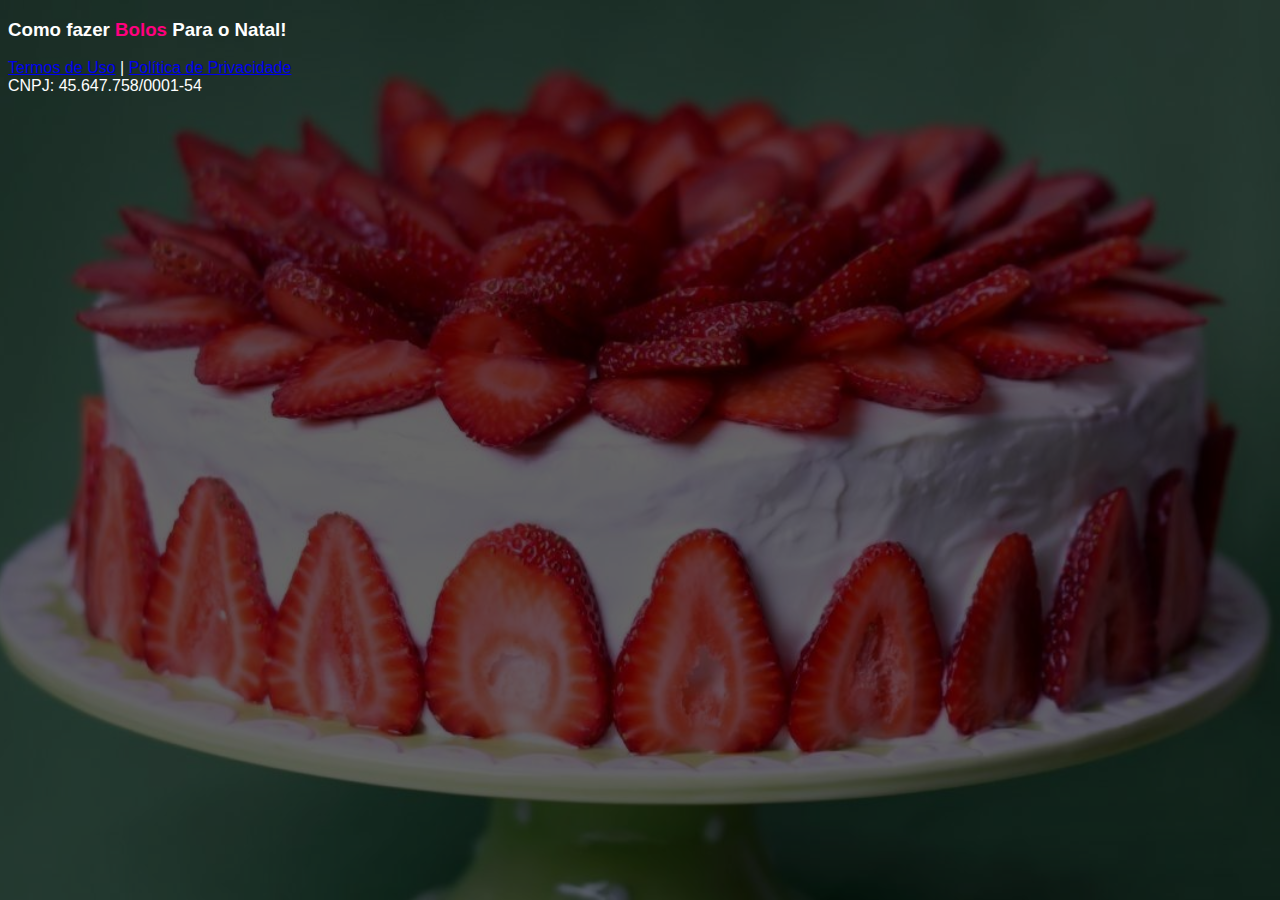
<file: ptp/index.html>
<!DOCTYPE html>
<html lang="pt-br">
<head>
<meta charset="utf-8">
<meta name="viewport" content="width=device-width, initial-scale=1, shrink-to-fit=no">
<link rel="stylesheet" href="https://stackpath.bootstrapcdn.com/bootstrap/4.1.3/css/bootstrap.min.css" integrity="sha384-MCw98/SFnGE8fJT3GXwEOngsV7Zt27NXFoaoApmYm81iuXoPkFOJwJ8ERdknLPMO" crossorigin="anonymous">
<link rel="preconnect" href="https://fonts.googleapis.com">
<link rel="preconnect" href="https://fonts.gstatic.com" crossorigin>
<link href="https://fonts.googleapis.com/css2?family=Cabin:ital,wght@0,400;0,500;0,600;0,700;1,400;1,500;1,600;1,700&family=Dosis:wght@200;300;400;500;600;700;800&family=Oswald:wght@200;300;400;500;600;700&family=Signika:wght@300;400;500;600;700&display=swap" rel="stylesheet">
<link rel="stylesheet" href="./assets/css/com.css">
      
<title>Página Bolo</title>
<style type="text/css">
      body {
        color: white;
        background-image: url("assets/img/bg.jpeg");
        background-color: rgba(0, 0, 0, 0.6);
        background-position: center;
        background-size: cover;
        background-attachment: fixed;
        background-blend-mode: darken;
      }
    </style>

</head>
<body>
<header class="py-4">
<div class="container">
<div class="row justify-content-center">
<div class="col-lg-9 text-center">

<h3 class="my-4"><b>Como fazer <span style="color:#FF007F;font-weight: ">Bolos</span> Para o Natal!</b></h3>

</div>
</div>
</div>
<div class="text-white text-center"><a href="termos.html" class="text-white">Termos de Uso</a> | <a href="privacidade.html" class="text-white">Política de Privacidade</a></div>
<div class="text-white text-center">CNPJ: 45.647.758/0001-54</a></div>
</footer>

<script src="https://code.jquery.com/jquery-3.3.1.slim.min.js" integrity="sha384-q8i/X+965DzO0rT7abK41JStQIAqVgRVzpbzo5smXKp4YfRvH+8abtTE1Pi6jizo" crossorigin="anonymous"></script>
<script src="https://cdnjs.cloudflare.com/ajax/libs/popper.js/1.14.3/umd/popper.min.js" integrity="sha384-ZMP7rVo3mIykV+2+9J3UJ46jBk0WLaUAdn689aCwoqbBJiSnjAK/l8WvCWPIPm49" crossorigin="anonymous"></script>
<script src="https://stackpath.bootstrapcdn.com/bootstrap/4.1.3/js/bootstrap.min.js" integrity="sha384-ChfqqxuZUCnJSK3+MXmPNIyE6ZbWh2IMqE241rYiqJxyMiZ6OW/JmZQ5stwEULTy" crossorigin="anonymous"></script>
<script src="./assets/js/com.js"></script>
</body>
</html>
</file>
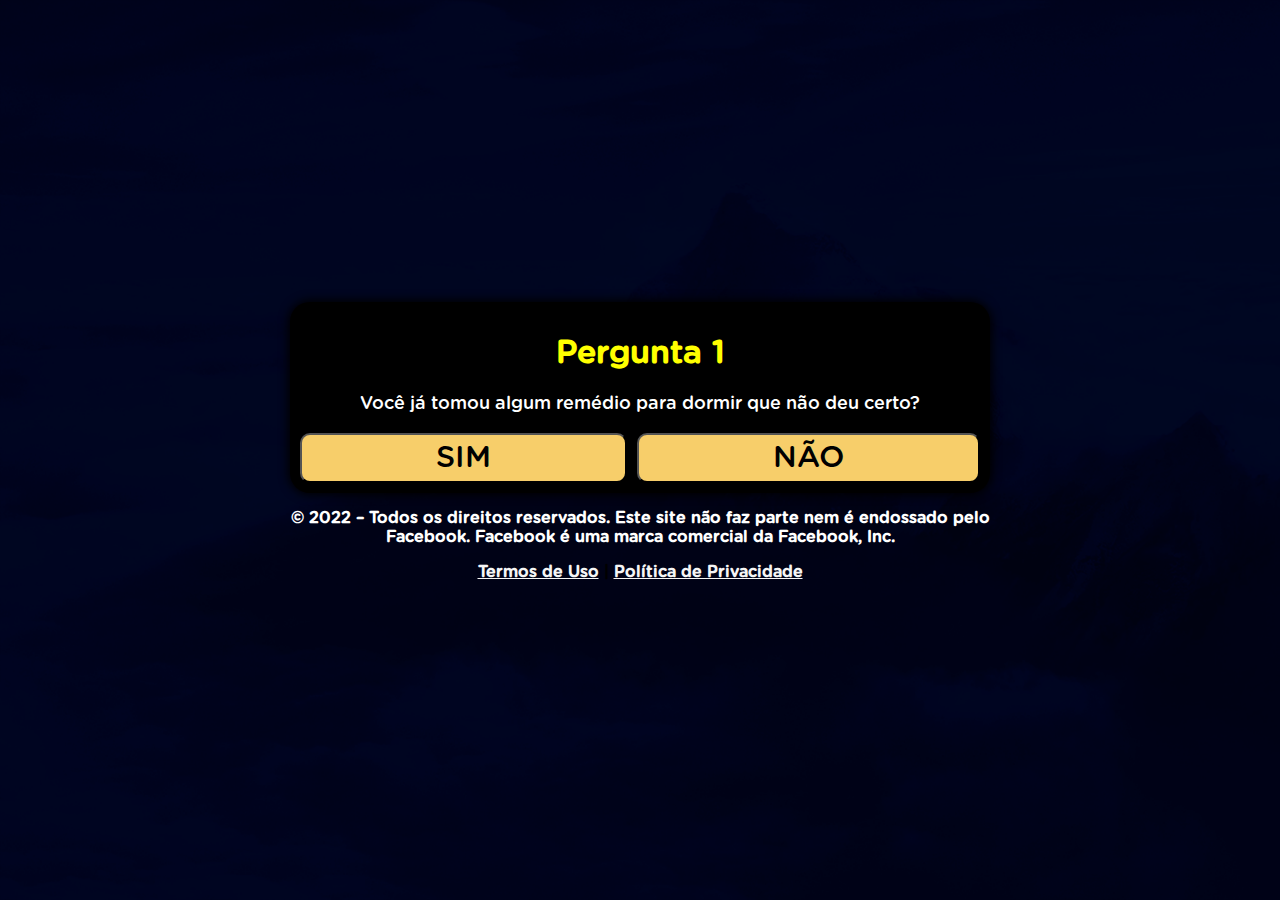
<file: qz/index.html>
<!DOCTYPE html>
<html lang="pt-br">
<head>
  <meta charset="utf-8">
  <meta name="viewport" content="width=device-width, initial-scale=1, shrink-to-fit=no">
  <style>
    @font-face {
      font-family: Gotham Rounded;
      src: url("font.otf") format("opentype");
    }
    *, *::before, *::after {
      box-sizing: border-box;
      font-family: Gotham Rounded;
    }
    body {
      padding: 0;
      margin: 0;
      display: flex;
      flex-direction: column;
      justify-content: center;
      align-items: center;
      width: 100vw;
      height: 100vh;
      background: url("fundo.jpg");
      background-size: cover;
      background-repeat: no-repeat;
    }
    .container {
      width: 700px;
      max-width: 90%;
    }
    .black {
      background-color: black;
      padding: 10px;
      text-align: center;
      border-radius: 20px;
      box-shadow: 0 0 10px 2px;
    }
    .answer {
      display: grid;
      grid-template-columns: repeat(2, auto);
      gap: 10px;
    }
    @media (max-width: 991px) {
      .answer {
        display: grid;
        grid-template-columns: repeat(1, auto);
        gap: 10px;
      }
    }
    .btn {
      border-radius: 10px;
      padding: 5px 10px;
      font-size: 30px;
      background-color: #f7ce6a;
      outline: none;
      text-decoration: none;
      color: black;
    }
    .black h1 {
      color: yellow;
    }
    .black p {
      font-size: 18px;
      color: white;
    }
    .hide {
      display: none;
    }
  </style>
</head>
<body> 
  <div class="container">
    <div class="black">
      <div id="step1">
        <div class="question">
          <h1>Pergunta 1</h1>
          <p>Você já tomou algum remédio para dormir que não deu certo?</p>
        </div>
        <div class="answer">
          <button class="btn" onclick="step2()">SIM</button>
          <button class="btn" onclick="step2()">NÃO</button>
        </div>
      </div>
      <div id="step2" class="hide">
        <div class="question">
          <h1>Pergunta 2</h1>
          <p>Você realmente quer descobrir esse segredo nunca antes revelado?</p>
        </div>
        <div class="answer">
          <button class="btn" onclick="step3()">SIM</button>
          <button class="btn" onclick="step3()">NÃO</button>
        </div>
      </div>
      <div id="step3" class="hide">
        <div class="question">
          <h1>Pergunta 3</h1>
          <p>O vídeo a seguir tem um limite para pouquíssimas pessoas verem ao mesmo tempo... Você pretende ver até o fim?</p>
        </div>
        <div class="answer">
          <button class="btn" onclick="redirect()">SIM</button>
          <button class="btn" onclick="redirect()">NÃO</button>
        </div>
      </div>
    </div>
    <p style="text-align: center; font-weight: bold; color: white">© 2022 – Todos os direitos reservados. Este site não faz parte nem é endossado pelo Facebook. Facebook é uma marca comercial da Facebook, Inc.</p>
    <p style="text-align: center; font-weight: bold;"><a href="termos-de-uso.html" style="color: whitesmoke;">Termos de Uso</a> | <a href="politica-de-privacidade.html" style="color: whitesmoke;">Política de Privacidade</a></p>
  </div>
  <script>
    function step2() {
      document.getElementById("step1").classList.add("hide")
      document.getElementById("step2").classList.remove("hide")
    }
    function step3() {
      document.getElementById("step2").classList.add("hide")
      document.getElementById("step3").classList.remove("hide")
    }
    function redirect() {
      location.href = "https://protocolosonoprofundo.com/pvv/" // link para redirecionar
    }
  </script>
</body>
</html>
</file>
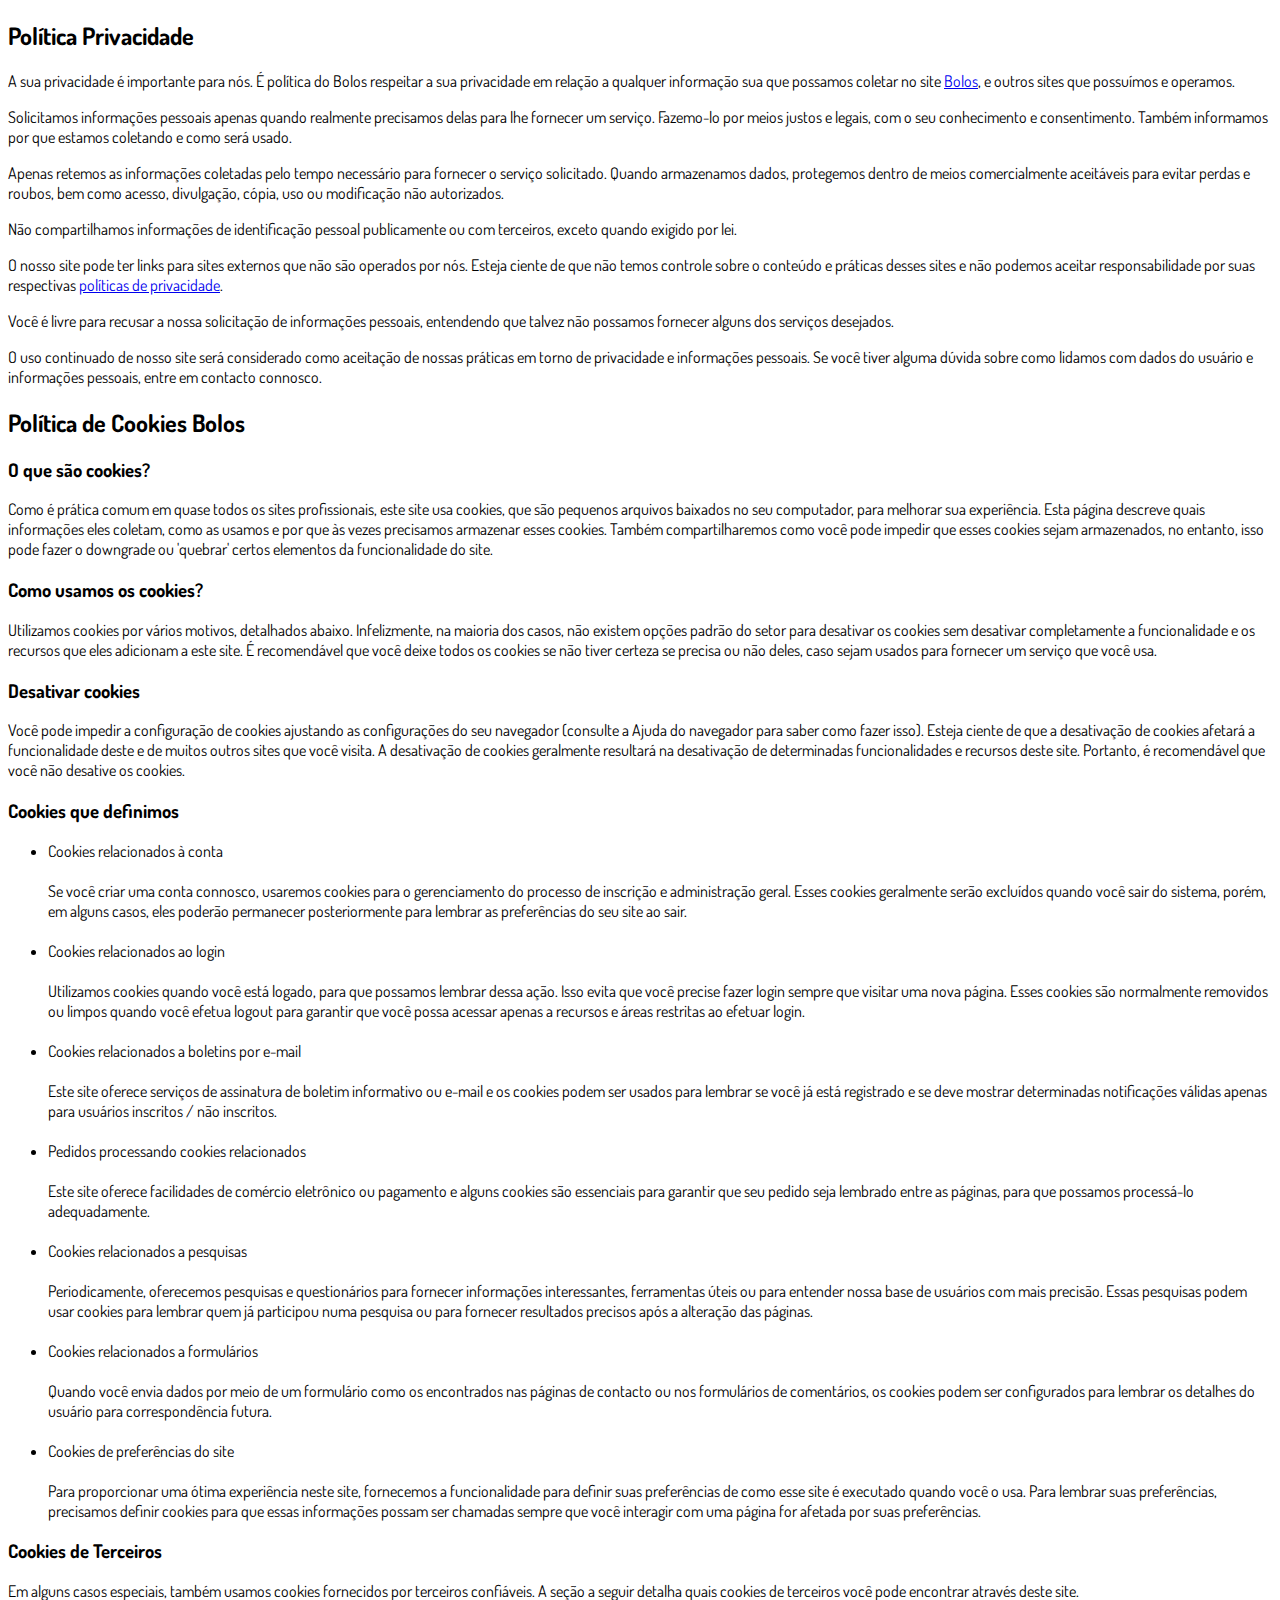
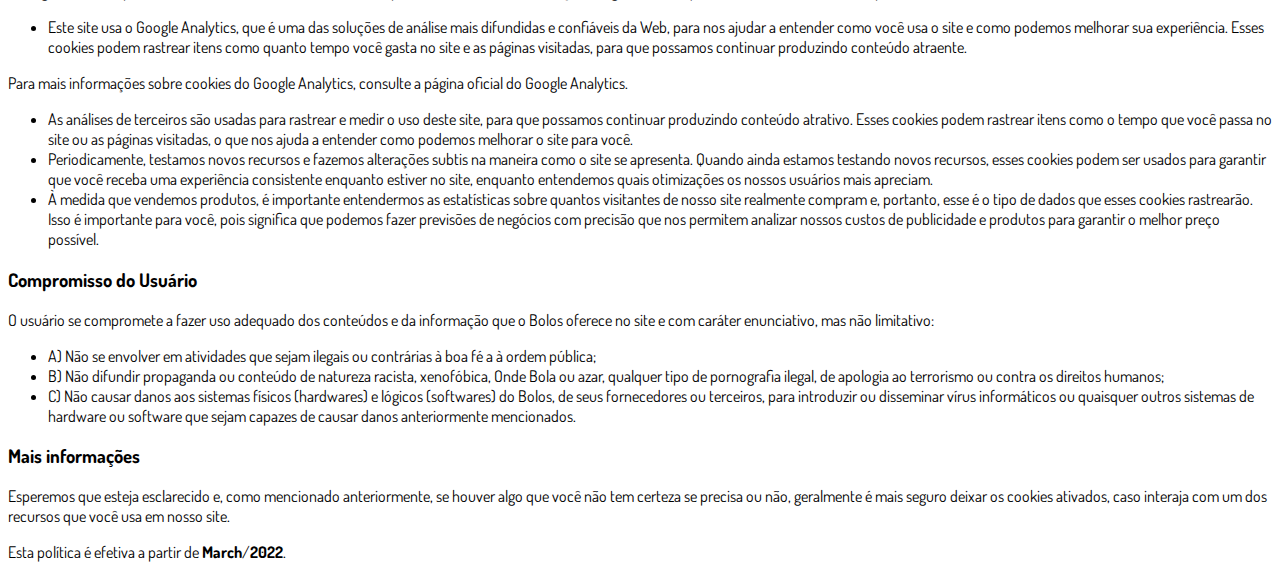
<file: ptp/privacidade.html>
<!DOCTYPE html>
<html lang="pt-br">
<head>
<meta charset="utf-8">
<meta name="viewport" content="width=device-width, initial-scale=1, shrink-to-fit=no">
<link rel="stylesheet" href="https://stackpath.bootstrapcdn.com/bootstrap/4.1.3/css/bootstrap.min.css" integrity="sha384-MCw98/SFnGE8fJT3GXwEOngsV7Zt27NXFoaoApmYm81iuXoPkFOJwJ8ERdknLPMO" crossorigin="anonymous">
<link rel="preconnect" href="https://fonts.googleapis.com">
<link rel="preconnect" href="https://fonts.gstatic.com" crossorigin>
<link href="https://fonts.googleapis.com/css2?family=Dosis:wght@200;300;400;500;600;700;800&display=swap" rel="stylesheet">

<link rel="shortcut icon" type="image/jpg" href="./assets/img/favicon.png">

<title>Política de Privacidade | Bolos</title>
<style type="text/css">
      body {
        font-family: 'Dosis', sans-serif;
      }
    </style>
</head>
<body>
<div class="container py-5">
<div class="row justify-content-center">
<div class="col-lg-8">
<h2>Política Privacidade</h2> <p>A sua privacidade é importante para nós. É política do Bolos respeitar a sua privacidade em relação a qualquer informação sua que possamos coletar no site <a href="#">Bolos</a>, e outros sites que possuímos e operamos.</p> <p>Solicitamos informações pessoais apenas quando realmente precisamos delas para lhe fornecer um serviço. Fazemo-lo por meios justos e legais, com o seu conhecimento e consentimento. Também informamos por que estamos coletando e como será usado. </p> <p>Apenas retemos as informações coletadas pelo tempo necessário para fornecer o serviço solicitado. Quando armazenamos dados, protegemos dentro de meios comercialmente aceitáveis ​​para evitar perdas e roubos, bem como acesso, divulgação, cópia, uso ou modificação não autorizados.</p> <p>Não compartilhamos informações de identificação pessoal publicamente ou com terceiros, exceto quando exigido por lei.</p> <p>O nosso site pode ter links para sites externos que não são operados por nós. Esteja ciente de que não temos controle sobre o conteúdo e práticas desses sites e não podemos aceitar responsabilidade por suas respectivas <a href='#' target='_BLANK'>políticas de privacidade</a>. </p> <p>Você é livre para recusar a nossa solicitação de informações pessoais, entendendo que talvez não possamos fornecer alguns dos serviços desejados.</p> <p>O uso continuado de nosso site será considerado como aceitação de nossas práticas em torno de privacidade e informações pessoais. Se você tiver alguma dúvida sobre como lidamos com dados do usuário e informações pessoais, entre em contacto connosco.</p> <h2>Política de Cookies Bolos</h2> <h3>O que são cookies?</h3> <p>Como é prática comum em quase todos os sites profissionais, este site usa cookies, que são pequenos arquivos baixados no seu computador, para melhorar sua experiência. Esta página descreve quais informações eles coletam, como as usamos e por que às vezes precisamos armazenar esses cookies. Também compartilharemos como você pode impedir que esses cookies sejam armazenados, no entanto, isso pode fazer o downgrade ou 'quebrar' certos elementos da funcionalidade do site.</p> <h3>Como usamos os cookies?</h3> <p>Utilizamos cookies por vários motivos, detalhados abaixo. Infelizmente, na maioria dos casos, não existem opções padrão do setor para desativar os cookies sem desativar completamente a funcionalidade e os recursos que eles adicionam a este site. É recomendável que você deixe todos os cookies se não tiver certeza se precisa ou não deles, caso sejam usados ​​para fornecer um serviço que você usa.</p> <h3>Desativar cookies</h3> <p>Você pode impedir a configuração de cookies ajustando as configurações do seu navegador (consulte a Ajuda do navegador para saber como fazer isso). Esteja ciente de que a desativação de cookies afetará a funcionalidade deste e de muitos outros sites que você visita. A desativação de cookies geralmente resultará na desativação de determinadas funcionalidades e recursos deste site. Portanto, é recomendável que você não desative os cookies.</p> <h3>Cookies que definimos</h3> <ul> <li> Cookies relacionados à conta<br><br> Se você criar uma conta connosco, usaremos cookies para o gerenciamento do processo de inscrição e administração geral. Esses cookies geralmente serão excluídos quando você sair do sistema, porém, em alguns casos, eles poderão permanecer posteriormente para lembrar as preferências do seu site ao sair.<br><br> </li> <li> Cookies relacionados ao login<br><br> Utilizamos cookies quando você está logado, para que possamos lembrar dessa ação. Isso evita que você precise fazer login sempre que visitar uma nova página. Esses cookies são normalmente removidos ou limpos quando você efetua logout para garantir que você possa acessar apenas a recursos e áreas restritas ao efetuar login.<br><br> </li> <li> Cookies relacionados a boletins por e-mail<br><br> Este site oferece serviços de assinatura de boletim informativo ou e-mail e os cookies podem ser usados ​​para lembrar se você já está registrado e se deve mostrar determinadas notificações válidas apenas para usuários inscritos / não inscritos.<br><br> </li> <li> Pedidos processando cookies relacionados<br><br> Este site oferece facilidades de comércio eletrônico ou pagamento e alguns cookies são essenciais para garantir que seu pedido seja lembrado entre as páginas, para que possamos processá-lo adequadamente.<br><br> </li> <li> Cookies relacionados a pesquisas<br><br> Periodicamente, oferecemos pesquisas e questionários para fornecer informações interessantes, ferramentas úteis ou para entender nossa base de usuários com mais precisão. Essas pesquisas podem usar cookies para lembrar quem já participou numa pesquisa ou para fornecer resultados precisos após a alteração das páginas.<br><br> </li> <li> Cookies relacionados a formulários<br><br> Quando você envia dados por meio de um formulário como os encontrados nas páginas de contacto ou nos formulários de comentários, os cookies podem ser configurados para lembrar os detalhes do usuário para correspondência futura.<br><br> </li> <li> Cookies de preferências do site<br><br> Para proporcionar uma ótima experiência neste site, fornecemos a funcionalidade para definir suas preferências de como esse site é executado quando você o usa. Para lembrar suas preferências, precisamos definir cookies para que essas informações possam ser chamadas sempre que você interagir com uma página for afetada por suas preferências.<br> </li> </ul> <h3>Cookies de Terceiros</h3> <p>Em alguns casos especiais, também usamos cookies fornecidos por terceiros confiáveis. A seção a seguir detalha quais cookies de terceiros você pode encontrar através deste site.</p> <ul> <li> Este site usa o Google Analytics, que é uma das soluções de análise mais difundidas e confiáveis ​​da Web, para nos ajudar a entender como você usa o site e como podemos melhorar sua experiência. Esses cookies podem rastrear itens como quanto tempo você gasta no site e as páginas visitadas, para que possamos continuar produzindo conteúdo atraente. </li> </ul> <p>Para mais informações sobre cookies do Google Analytics, consulte a página oficial do Google Analytics.</p> <ul> <li> As análises de terceiros são usadas para rastrear e medir o uso deste site, para que possamos continuar produzindo conteúdo atrativo. Esses cookies podem rastrear itens como o tempo que você passa no site ou as páginas visitadas, o que nos ajuda a entender como podemos melhorar o site para você.</li> <li> Periodicamente, testamos novos recursos e fazemos alterações subtis na maneira como o site se apresenta. Quando ainda estamos testando novos recursos, esses cookies podem ser usados ​​para garantir que você receba uma experiência consistente enquanto estiver no site, enquanto entendemos quais otimizações os nossos usuários mais apreciam.</li> <li> À medida que vendemos produtos, é importante entendermos as estatísticas sobre quantos visitantes de nosso site realmente compram e, portanto, esse é o tipo de dados que esses cookies rastrearão. Isso é importante para você, pois significa que podemos fazer previsões de negócios com precisão que nos permitem analizar nossos custos de publicidade e produtos para garantir o melhor preço possível.</li> </ul> <h3>Compromisso do Usuário</h3> <p>O usuário se compromete a fazer uso adequado dos conteúdos e da informação que o Bolos oferece no site e com caráter enunciativo, mas não limitativo:</p> <ul> <li>A) Não se envolver em atividades que sejam ilegais ou contrárias à boa fé a à ordem pública;</li> <li>B) Não difundir propaganda ou conteúdo de natureza racista, xenofóbica, <a style='color: inherit !important; text-decoration:none !important;' href='https://ondeapostar.pt/onde-da-a-bola/'>Onde Bola</a> ou azar, qualquer tipo de pornografia ilegal, de apologia ao terrorismo ou contra os direitos humanos;</li> <li>C) Não causar danos aos sistemas físicos (hardwares) e lógicos (softwares) do Bolos, de seus fornecedores ou terceiros, para introduzir ou disseminar vírus informáticos ou quaisquer outros sistemas de hardware ou software que sejam capazes de causar danos anteriormente mencionados.</li> </ul> <h3>Mais informações</h3> <p>Esperemos que esteja esclarecido e, como mencionado anteriormente, se houver algo que você não tem certeza se precisa ou não, geralmente é mais seguro deixar os cookies ativados, caso interaja com um dos recursos que você usa em nosso site.</p> <p>Esta política é efetiva a partir de <strong>March</strong>/<strong>2022</strong>.</p>
</div>
</div>
</div>
<script src="https://code.jquery.com/jquery-3.3.1.slim.min.js" integrity="sha384-q8i/X+965DzO0rT7abK41JStQIAqVgRVzpbzo5smXKp4YfRvH+8abtTE1Pi6jizo" crossorigin="anonymous"></script>
<script src="https://cdnjs.cloudflare.com/ajax/libs/popper.js/1.14.3/umd/popper.min.js" integrity="sha384-ZMP7rVo3mIykV+2+9J3UJ46jBk0WLaUAdn689aCwoqbBJiSnjAK/l8WvCWPIPm49" crossorigin="anonymous"></script>
<script src="https://stackpath.bootstrapcdn.com/bootstrap/4.1.3/js/bootstrap.min.js" integrity="sha384-ChfqqxuZUCnJSK3+MXmPNIyE6ZbWh2IMqE241rYiqJxyMiZ6OW/JmZQ5stwEULTy" crossorigin="anonymous"></script>
</body>
</html>
</file>
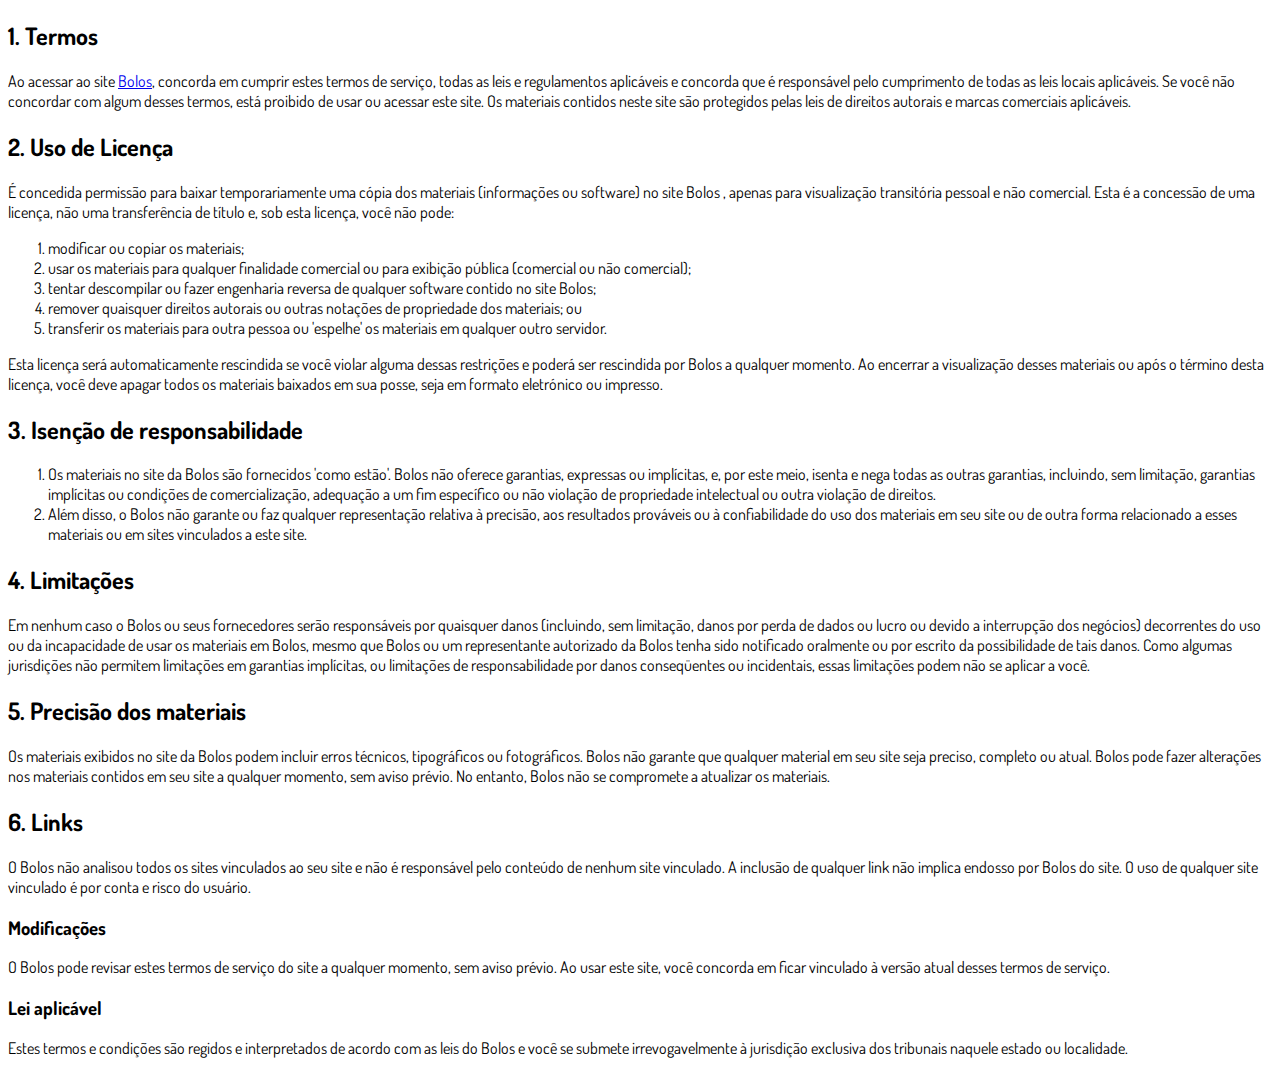
<file: ptp/termos.html>
<!DOCTYPE html>
<html lang="pt-br">
  <head>
    <meta charset="utf-8">
    <meta name="viewport" content="width=device-width, initial-scale=1, shrink-to-fit=no">

    <link rel="stylesheet" href="https://stackpath.bootstrapcdn.com/bootstrap/4.1.3/css/bootstrap.min.css" integrity="sha384-MCw98/SFnGE8fJT3GXwEOngsV7Zt27NXFoaoApmYm81iuXoPkFOJwJ8ERdknLPMO" crossorigin="anonymous">

    <link rel="preconnect" href="https://fonts.googleapis.com">
    <link rel="preconnect" href="https://fonts.gstatic.com" crossorigin>
    <link href="https://fonts.googleapis.com/css2?family=Dosis:wght@200;300;400;500;600;700;800&display=swap" rel="stylesheet">
    
    <!-- Ícone da Página -->
    <link rel="shortcut icon" type="image/jpg" href="./assets/img/favicon.png">

    <!-- Título da Página -->
    <title>Termos de Uso | Bolos</title>
    
    <style type="text/css">
      body {
        font-family: 'Dosis', sans-serif;
      }
    </style>

  </head>
  <body>
    
    <div class="container py-5">
      <div class="row justify-content-center">
        <div class="col-lg-8">
          <h2>1. Termos</h2>            <p>Ao acessar ao site <a href='#'>Bolos</a>, concorda em cumprir estes termos de serviço, todas as leis e regulamentos aplicáveis ​​e concorda que é responsável pelo cumprimento de todas as leis locais aplicáveis. Se você não concordar com algum                desses termos, está proibido de usar ou acessar este site. Os materiais contidos neste site são protegidos pelas leis de direitos autorais e marcas comerciais aplicáveis.</p>            <h2>2. Uso de Licença</h2>            <p>É concedida permissão para baixar temporariamente uma cópia dos materiais (informações ou software) no site Bolos , apenas para visualização transitória pessoal e não comercial. Esta é a concessão de uma licença, não uma transferência de título e,                sob esta licença, você não pode: </p>            <ol>            <li>modificar ou copiar os materiais;  </li>            <li>usar os materiais para qualquer finalidade comercial ou para exibição pública (comercial ou não comercial);  </li>            <li>tentar descompilar ou fazer engenharia reversa de qualquer software contido no site Bolos;  </li>            <li>remover quaisquer direitos autorais ou outras notações de propriedade dos materiais; ou  </li>            <li>transferir os materiais para outra pessoa ou 'espelhe' os materiais em qualquer outro servidor.</li>            </ol>            <p>Esta licença será automaticamente rescindida se você violar alguma dessas restrições e poderá ser rescindida por Bolos a qualquer momento. Ao encerrar a visualização desses materiais ou após o término desta licença, você deve apagar todos os materiais                baixados em sua posse, seja em formato eletrónico ou impresso.</p>            <h2>3. Isenção de responsabilidade</h2>            <ol>            <li>Os materiais no site da Bolos são fornecidos 'como estão'. Bolos não oferece garantias, expressas ou implícitas, e, por este meio, isenta e nega todas as outras garantias, incluindo, sem limitação, garantias implícitas ou condições de comercialização,            adequação a um fim específico ou não violação de propriedade intelectual ou outra violação de direitos. </li>            <li>Além disso, o Bolos não garante ou faz qualquer representação relativa à precisão, aos resultados prováveis ​​ou à confiabilidade do uso dos            materiais em seu site ou de outra forma relacionado a esses materiais ou em sites vinculados a este site.</li>            </ol>            <h2>4. Limitações</h2>            <p>Em nenhum caso o Bolos ou seus fornecedores serão responsáveis ​​por quaisquer danos (incluindo, sem limitação, danos por perda de dados ou lucro ou devido a interrupção dos negócios) decorrentes do uso ou da incapacidade de usar os materiais em Bolos,                mesmo que Bolos ou um representante autorizado da Bolos tenha sido notificado oralmente ou por escrito da possibilidade de tais danos. Como algumas jurisdições não permitem limitações em garantias implícitas, ou limitações de responsabilidade                por danos conseqüentes ou incidentais, essas limitações podem não se aplicar a você.</p>            <h2>5. Precisão dos materiais</h2>            <p>Os materiais exibidos no site da Bolos podem incluir erros técnicos, tipográficos ou fotográficos. Bolos não garante que qualquer material em seu site seja preciso, completo ou atual. Bolos pode fazer alterações nos materiais contidos em seu                site a qualquer momento, sem aviso prévio. No entanto, Bolos não se compromete a atualizar os materiais.</p>            <h2>6. Links</h2>            <p>O Bolos não analisou todos os sites vinculados ao seu site e não é responsável pelo conteúdo de nenhum site vinculado. A inclusão de qualquer link não implica endosso por Bolos do site. O uso de qualquer site vinculado é por conta e risco do usuário.</p>            </p>            <h3>Modificações</h3>            <p>O Bolos pode revisar estes termos de serviço do site a qualquer momento, sem aviso prévio. Ao usar este site, você concorda em ficar vinculado à versão atual desses termos de serviço.</p>            <h3>Lei aplicável</h3>            <p>Estes termos e condições são regidos e interpretados de acordo com as leis do Bolos e você se submete irrevogavelmente à jurisdição exclusiva dos tribunais naquele estado ou localidade.</p>
        </div>
      </div>
    </div>

    <script src="https://code.jquery.com/jquery-3.3.1.slim.min.js" integrity="sha384-q8i/X+965DzO0rT7abK41JStQIAqVgRVzpbzo5smXKp4YfRvH+8abtTE1Pi6jizo" crossorigin="anonymous"></script>
    <script src="https://cdnjs.cloudflare.com/ajax/libs/popper.js/1.14.3/umd/popper.min.js" integrity="sha384-ZMP7rVo3mIykV+2+9J3UJ46jBk0WLaUAdn689aCwoqbBJiSnjAK/l8WvCWPIPm49" crossorigin="anonymous"></script>
    <script src="https://stackpath.bootstrapcdn.com/bootstrap/4.1.3/js/bootstrap.min.js" integrity="sha384-ChfqqxuZUCnJSK3+MXmPNIyE6ZbWh2IMqE241rYiqJxyMiZ6OW/JmZQ5stwEULTy" crossorigin="anonymous"></script>
  </body>
</html>
</file>
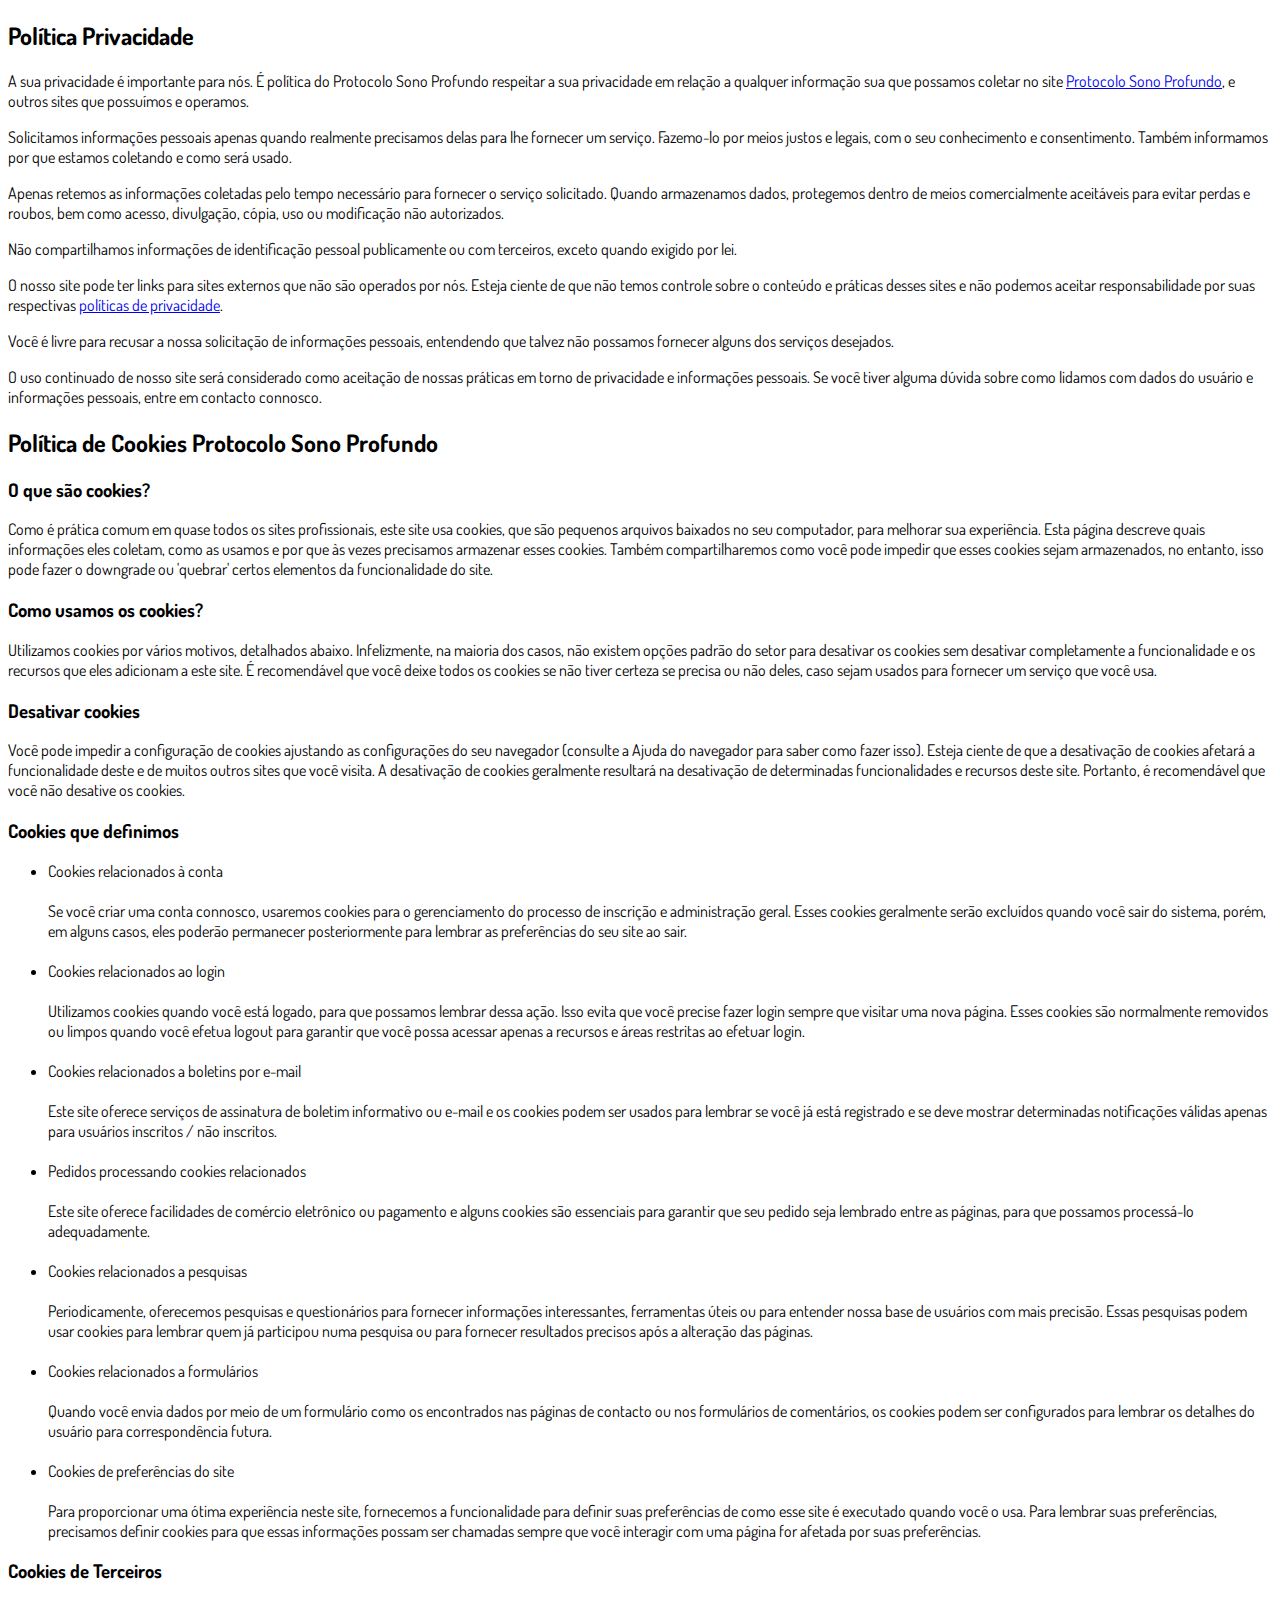
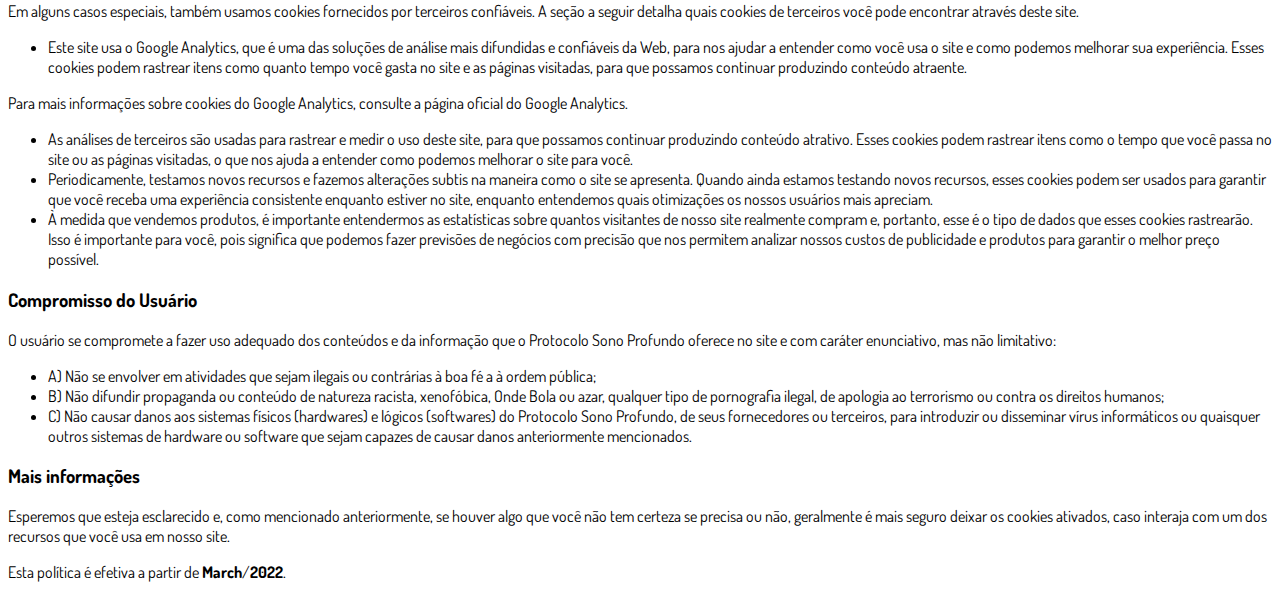
<file: pvcc/privacidade.html>
<!DOCTYPE html>
<html lang="pt-br">
  <head>
    <meta charset="utf-8">
    <meta name="viewport" content="width=device-width, initial-scale=1, shrink-to-fit=no">

    <link rel="stylesheet" href="https://stackpath.bootstrapcdn.com/bootstrap/4.1.3/css/bootstrap.min.css" integrity="sha384-MCw98/SFnGE8fJT3GXwEOngsV7Zt27NXFoaoApmYm81iuXoPkFOJwJ8ERdknLPMO" crossorigin="anonymous">

    <link rel="preconnect" href="https://fonts.googleapis.com">
    <link rel="preconnect" href="https://fonts.gstatic.com" crossorigin>
    <link href="https://fonts.googleapis.com/css2?family=Dosis:wght@200;300;400;500;600;700;800&display=swap" rel="stylesheet">
    
    <!-- Ícone da Página -->
    <link rel="shortcut icon" type="image/jpg" href="./assets/img/favicon.png">

    <!-- Título da Página -->
    <title>Política de Privacidade | Protocolo Sono Profundo</title>
    
    <style type="text/css">
      body {
        font-family: 'Dosis', sans-serif;
      }
    </style>

  </head>
  <body>
    
    <div class="container py-5">
      <div class="row justify-content-center">
        <div class="col-lg-8">
          <h2>Política Privacidade</h2>                    <p>A sua privacidade é importante para nós. É política do Protocolo Sono Profundo respeitar a sua privacidade em relação a qualquer informação sua que possamos coletar no site <a href="https://protocolosonoprofundo.com/pvcc/">Protocolo Sono Profundo</a>, e outros sites que possuímos e operamos.</p>                    <p>Solicitamos informações pessoais apenas quando realmente precisamos delas para lhe fornecer um serviço. Fazemo-lo por meios justos e legais, com o seu conhecimento e consentimento. Também informamos por que estamos coletando e como será usado.                    </p>                    <p>Apenas retemos as informações coletadas pelo tempo necessário para fornecer o serviço solicitado. Quando armazenamos dados, protegemos dentro de meios comercialmente aceitáveis ​​para evitar perdas e roubos, bem como acesso, divulgação, cópia, uso ou                        modificação não autorizados.</p>                    <p>Não compartilhamos informações de identificação pessoal publicamente ou com terceiros, exceto quando exigido por lei.</p>                    <p>O nosso site pode ter links para sites externos que não são operados por nós. Esteja ciente de que não temos controle sobre o conteúdo e práticas desses sites e não podemos aceitar responsabilidade por suas respectivas <a href='#' target='_BLANK'>políticas de privacidade</a>.                    </p>                    <p>Você é livre para recusar a nossa solicitação de informações pessoais, entendendo que talvez não possamos fornecer alguns dos serviços desejados.</p>                    <p>O uso continuado de nosso site será considerado como aceitação de nossas práticas em torno de privacidade e informações pessoais. Se você tiver alguma dúvida sobre como lidamos com dados do usuário e informações pessoais, entre em contacto connosco.</p>                    <h2>Política de Cookies Protocolo Sono Profundo</h2>                    <h3>O que são cookies?</h3>                    <p>Como é prática comum em quase todos os sites profissionais, este site usa cookies, que são pequenos arquivos baixados no seu computador, para melhorar sua experiência. Esta página descreve quais informações eles coletam, como as usamos e por que às vezes                        precisamos armazenar esses cookies. Também compartilharemos como você pode impedir que esses cookies sejam armazenados, no entanto, isso pode fazer o downgrade ou 'quebrar' certos elementos da funcionalidade do site.</p>                    <h3>Como usamos os cookies?</h3>                    <p>Utilizamos cookies por vários motivos, detalhados abaixo. Infelizmente, na maioria dos casos, não existem opções padrão do setor para desativar os cookies sem desativar completamente a funcionalidade e os recursos que eles adicionam a este site. É recomendável                        que você deixe todos os cookies se não tiver certeza se precisa ou não deles, caso sejam usados ​​para fornecer um serviço que você usa.</p>                    <h3>Desativar cookies</h3>                    <p>Você pode impedir a configuração de cookies ajustando as configurações do seu navegador (consulte a Ajuda do navegador para saber como fazer isso). Esteja ciente de que a desativação de cookies afetará a funcionalidade deste e de muitos outros sites que                        você visita. A desativação de cookies geralmente resultará na desativação de determinadas funcionalidades e recursos deste site. Portanto, é recomendável que você não desative os cookies.</p>                    <h3>Cookies que definimos</h3>                    <ul>                        <li>                            Cookies relacionados à conta<br><br> Se você criar uma conta connosco, usaremos cookies para o gerenciamento do processo de inscrição e administração geral. Esses cookies geralmente serão excluídos quando você sair do sistema, porém, em alguns                            casos, eles poderão permanecer posteriormente para lembrar as preferências do seu site ao sair.<br><br>                        </li>                        <li>                            Cookies relacionados ao login<br><br> Utilizamos cookies quando você está logado, para que possamos lembrar dessa ação. Isso evita que você precise fazer login sempre que visitar uma nova página. Esses cookies são normalmente removidos ou limpos                            quando você efetua logout para garantir que você possa acessar apenas a recursos e áreas restritas ao efetuar login.<br><br>                        </li>                        <li>                            Cookies relacionados a boletins por e-mail<br><br> Este site oferece serviços de assinatura de boletim informativo ou e-mail e os cookies podem ser usados ​​para lembrar se você já está registrado e se deve mostrar determinadas notificações                            válidas apenas para usuários inscritos / não inscritos.<br><br>                        </li>                        <li>                            Pedidos processando cookies relacionados<br><br> Este site oferece facilidades de comércio eletrônico ou pagamento e alguns cookies são essenciais para garantir que seu pedido seja lembrado entre as páginas, para que possamos processá-lo adequadamente.<br><br>                        </li>                        <li>                            Cookies relacionados a pesquisas<br><br> Periodicamente, oferecemos pesquisas e questionários para fornecer informações interessantes, ferramentas úteis ou para entender nossa base de usuários com mais precisão. Essas pesquisas podem usar cookies                            para lembrar quem já participou numa pesquisa ou para fornecer resultados precisos após a alteração das páginas.<br><br>                        </li>                        <li>                            Cookies relacionados a formulários<br><br> Quando você envia dados por meio de um formulário como os encontrados nas páginas de contacto ou nos formulários de comentários, os cookies podem ser configurados para lembrar os detalhes do usuário                            para correspondência futura.<br><br>                        </li>                        <li>                            Cookies de preferências do site<br><br> Para proporcionar uma ótima experiência neste site, fornecemos a funcionalidade para definir suas preferências de como esse site é executado quando você o usa. Para lembrar suas preferências, precisamos                            definir cookies para que essas informações possam ser chamadas sempre que você interagir com uma página for afetada por suas preferências.<br>                        </li>                    </ul>                    <h3>Cookies de Terceiros</h3>                    <p>Em alguns casos especiais, também usamos cookies fornecidos por terceiros confiáveis. A seção a seguir detalha quais cookies de terceiros você pode encontrar através deste site.</p>                    <ul>                        <li>                            Este site usa o Google Analytics, que é uma das soluções de análise mais difundidas e confiáveis ​​da Web, para nos ajudar a entender como você usa o site e como podemos melhorar sua experiência. Esses cookies podem rastrear itens como quanto tempo                            você gasta no site e as páginas visitadas, para que possamos continuar produzindo conteúdo atraente.                        </li>                    </ul>                    <p>Para mais informações sobre cookies do Google Analytics, consulte a página oficial do Google Analytics.</p>                    <ul>                        <li>                            As análises de terceiros são usadas para rastrear e medir o uso deste site, para que possamos continuar produzindo conteúdo atrativo. Esses cookies podem rastrear itens como o tempo que você passa no site ou as páginas visitadas, o que nos ajuda a entender                            como podemos melhorar o site para você.</li>                        <li>                            Periodicamente, testamos novos recursos e fazemos alterações subtis na maneira como o site se apresenta. Quando ainda estamos testando novos recursos, esses cookies podem ser usados ​​para garantir que você receba uma experiência consistente enquanto                            estiver no site, enquanto entendemos quais otimizações os nossos usuários mais apreciam.</li>                        <li>                            À medida que vendemos produtos, é importante entendermos as estatísticas sobre quantos visitantes de nosso site realmente compram e, portanto, esse é o tipo de dados que esses cookies rastrearão. Isso é importante para você, pois significa que podemos                            fazer previsões de negócios com precisão que nos permitem analizar nossos custos de publicidade e produtos para garantir o melhor preço possível.</li>                                            </ul>                    <h3>Compromisso do Usuário</h3>                                <p>O usuário se compromete a fazer uso adequado dos conteúdos e da informação que o Protocolo Sono Profundo oferece no site e com caráter enunciativo, mas não limitativo:</p>                                        <ul>                        <li>A) Não se envolver em atividades que sejam ilegais ou contrárias à boa fé a à ordem pública;</li>                        <li>B) Não difundir propaganda ou conteúdo de natureza racista, xenofóbica, <a style='color: inherit !important; text-decoration:none !important;' href='https://ondeapostar.pt/onde-da-a-bola/'>Onde Bola</a> ou azar, qualquer tipo de pornografia ilegal, de apologia ao terrorismo ou contra os direitos humanos;</li>                        <li>C) Não causar danos aos sistemas físicos (hardwares) e lógicos (softwares) do Protocolo Sono Profundo, de seus fornecedores ou terceiros, para introduzir ou disseminar vírus informáticos ou quaisquer outros sistemas de hardware ou software que sejam capazes de causar danos anteriormente mencionados.</li>                    </ul>                                        <h3>Mais informações</h3>                    <p>Esperemos que esteja esclarecido e, como mencionado anteriormente, se houver algo que você não tem certeza se precisa ou não, geralmente é mais seguro deixar os cookies ativados, caso interaja com um dos recursos que você usa em nosso site.</p>                    <p>Esta política é efetiva a partir de <strong>March</strong>/<strong>2022</strong>.</p>
        </div>
      </div>
    </div>

    <script src="https://code.jquery.com/jquery-3.3.1.slim.min.js" integrity="sha384-q8i/X+965DzO0rT7abK41JStQIAqVgRVzpbzo5smXKp4YfRvH+8abtTE1Pi6jizo" crossorigin="anonymous"></script>
    <script src="https://cdnjs.cloudflare.com/ajax/libs/popper.js/1.14.3/umd/popper.min.js" integrity="sha384-ZMP7rVo3mIykV+2+9J3UJ46jBk0WLaUAdn689aCwoqbBJiSnjAK/l8WvCWPIPm49" crossorigin="anonymous"></script>
    <script src="https://stackpath.bootstrapcdn.com/bootstrap/4.1.3/js/bootstrap.min.js" integrity="sha384-ChfqqxuZUCnJSK3+MXmPNIyE6ZbWh2IMqE241rYiqJxyMiZ6OW/JmZQ5stwEULTy" crossorigin="anonymous"></script>
  </body>
</html>
</file>
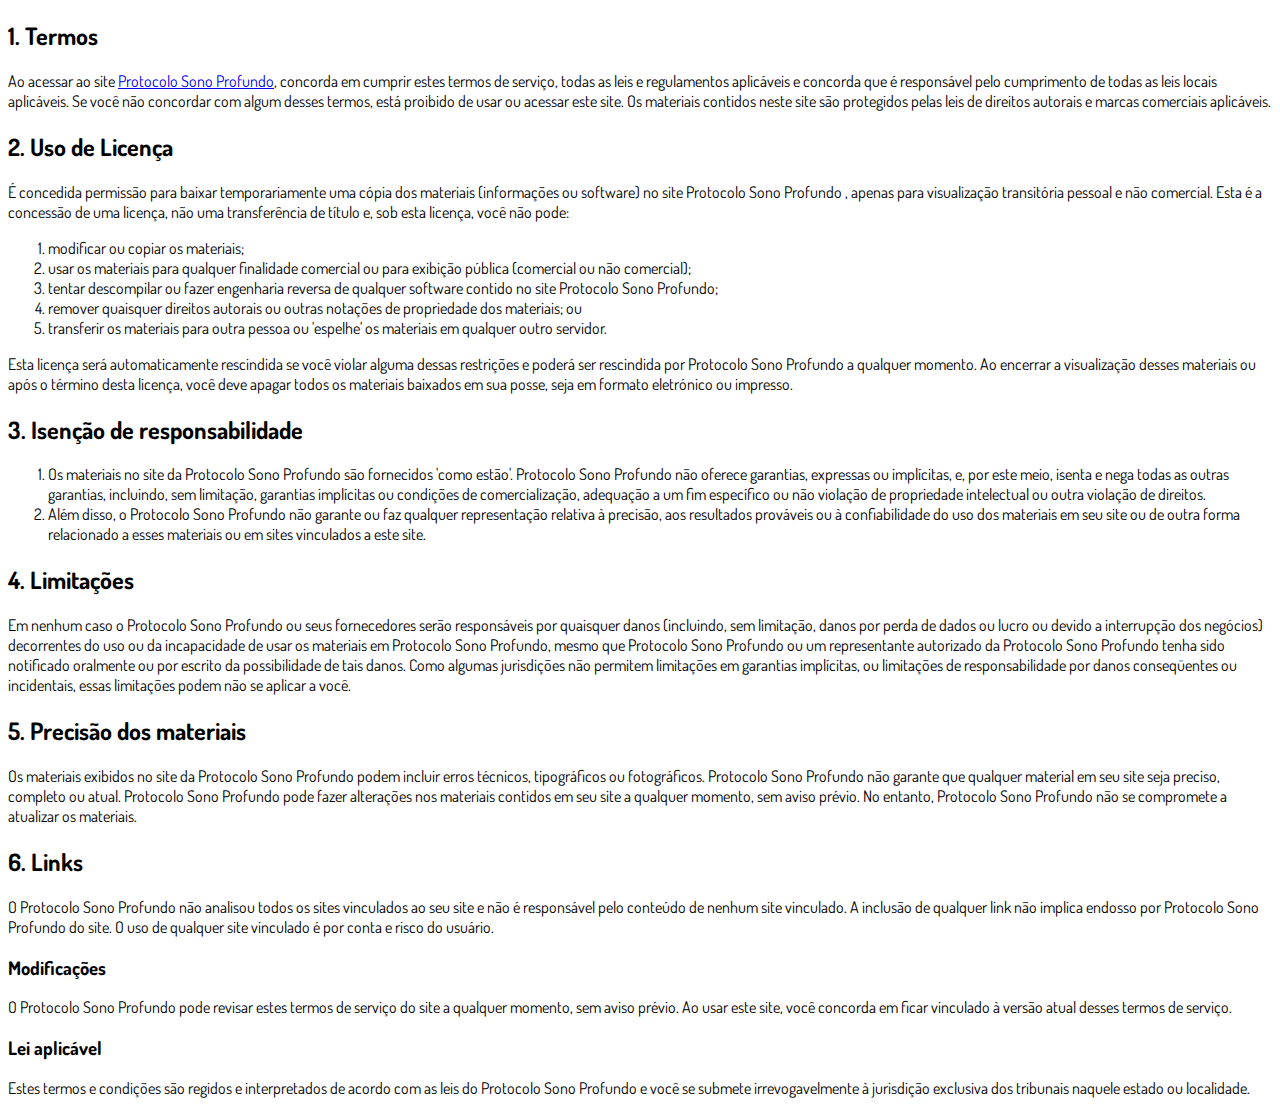
<file: pvcc/termos.html>
<!DOCTYPE html>
<html lang="pt-br">
  <head>
    <meta charset="utf-8">
    <meta name="viewport" content="width=device-width, initial-scale=1, shrink-to-fit=no">

    <link rel="stylesheet" href="https://stackpath.bootstrapcdn.com/bootstrap/4.1.3/css/bootstrap.min.css" integrity="sha384-MCw98/SFnGE8fJT3GXwEOngsV7Zt27NXFoaoApmYm81iuXoPkFOJwJ8ERdknLPMO" crossorigin="anonymous">

    <link rel="preconnect" href="https://fonts.googleapis.com">
    <link rel="preconnect" href="https://fonts.gstatic.com" crossorigin>
    <link href="https://fonts.googleapis.com/css2?family=Dosis:wght@200;300;400;500;600;700;800&display=swap" rel="stylesheet">
    
    <!-- Ícone da Página -->
    <link rel="shortcut icon" type="image/jpg" href="./assets/img/favicon.png">

    <!-- Título da Página -->
    <title>Termos de Uso | Protocolo Sono Profundo</title>
    
    <style type="text/css">
      body {
        font-family: 'Dosis', sans-serif;
      }
    </style>

  </head>
  <body>
    
    <div class="container py-5">
      <div class="row justify-content-center">
        <div class="col-lg-8">
          <h2>1. Termos</h2>            <p>Ao acessar ao site <a href='https://protocolosonoprofundo.com/pvcc/'>Protocolo Sono Profundo</a>, concorda em cumprir estes termos de serviço, todas as leis e regulamentos aplicáveis ​​e concorda que é responsável pelo cumprimento de todas as leis locais aplicáveis. Se você não concordar com algum                desses termos, está proibido de usar ou acessar este site. Os materiais contidos neste site são protegidos pelas leis de direitos autorais e marcas comerciais aplicáveis.</p>            <h2>2. Uso de Licença</h2>            <p>É concedida permissão para baixar temporariamente uma cópia dos materiais (informações ou software) no site Protocolo Sono Profundo , apenas para visualização transitória pessoal e não comercial. Esta é a concessão de uma licença, não uma transferência de título e,                sob esta licença, você não pode: </p>            <ol>            <li>modificar ou copiar os materiais;  </li>            <li>usar os materiais para qualquer finalidade comercial ou para exibição pública (comercial ou não comercial);  </li>            <li>tentar descompilar ou fazer engenharia reversa de qualquer software contido no site Protocolo Sono Profundo;  </li>            <li>remover quaisquer direitos autorais ou outras notações de propriedade dos materiais; ou  </li>            <li>transferir os materiais para outra pessoa ou 'espelhe' os materiais em qualquer outro servidor.</li>            </ol>            <p>Esta licença será automaticamente rescindida se você violar alguma dessas restrições e poderá ser rescindida por Protocolo Sono Profundo a qualquer momento. Ao encerrar a visualização desses materiais ou após o término desta licença, você deve apagar todos os materiais                baixados em sua posse, seja em formato eletrónico ou impresso.</p>            <h2>3. Isenção de responsabilidade</h2>            <ol>            <li>Os materiais no site da Protocolo Sono Profundo são fornecidos 'como estão'. Protocolo Sono Profundo não oferece garantias, expressas ou implícitas, e, por este meio, isenta e nega todas as outras garantias, incluindo, sem limitação, garantias implícitas ou condições de comercialização,            adequação a um fim específico ou não violação de propriedade intelectual ou outra violação de direitos. </li>            <li>Além disso, o Protocolo Sono Profundo não garante ou faz qualquer representação relativa à precisão, aos resultados prováveis ​​ou à confiabilidade do uso dos            materiais em seu site ou de outra forma relacionado a esses materiais ou em sites vinculados a este site.</li>            </ol>            <h2>4. Limitações</h2>            <p>Em nenhum caso o Protocolo Sono Profundo ou seus fornecedores serão responsáveis ​​por quaisquer danos (incluindo, sem limitação, danos por perda de dados ou lucro ou devido a interrupção dos negócios) decorrentes do uso ou da incapacidade de usar os materiais em Protocolo Sono Profundo,                mesmo que Protocolo Sono Profundo ou um representante autorizado da Protocolo Sono Profundo tenha sido notificado oralmente ou por escrito da possibilidade de tais danos. Como algumas jurisdições não permitem limitações em garantias implícitas, ou limitações de responsabilidade                por danos conseqüentes ou incidentais, essas limitações podem não se aplicar a você.</p>            <h2>5. Precisão dos materiais</h2>            <p>Os materiais exibidos no site da Protocolo Sono Profundo podem incluir erros técnicos, tipográficos ou fotográficos. Protocolo Sono Profundo não garante que qualquer material em seu site seja preciso, completo ou atual. Protocolo Sono Profundo pode fazer alterações nos materiais contidos em seu                site a qualquer momento, sem aviso prévio. No entanto, Protocolo Sono Profundo não se compromete a atualizar os materiais.</p>            <h2>6. Links</h2>            <p>O Protocolo Sono Profundo não analisou todos os sites vinculados ao seu site e não é responsável pelo conteúdo de nenhum site vinculado. A inclusão de qualquer link não implica endosso por Protocolo Sono Profundo do site. O uso de qualquer site vinculado é por conta e risco do usuário.</p>            </p>            <h3>Modificações</h3>            <p>O Protocolo Sono Profundo pode revisar estes termos de serviço do site a qualquer momento, sem aviso prévio. Ao usar este site, você concorda em ficar vinculado à versão atual desses termos de serviço.</p>            <h3>Lei aplicável</h3>            <p>Estes termos e condições são regidos e interpretados de acordo com as leis do Protocolo Sono Profundo e você se submete irrevogavelmente à jurisdição exclusiva dos tribunais naquele estado ou localidade.</p>
        </div>
      </div>
    </div>

    <script src="https://code.jquery.com/jquery-3.3.1.slim.min.js" integrity="sha384-q8i/X+965DzO0rT7abK41JStQIAqVgRVzpbzo5smXKp4YfRvH+8abtTE1Pi6jizo" crossorigin="anonymous"></script>
    <script src="https://cdnjs.cloudflare.com/ajax/libs/popper.js/1.14.3/umd/popper.min.js" integrity="sha384-ZMP7rVo3mIykV+2+9J3UJ46jBk0WLaUAdn689aCwoqbBJiSnjAK/l8WvCWPIPm49" crossorigin="anonymous"></script>
    <script src="https://stackpath.bootstrapcdn.com/bootstrap/4.1.3/js/bootstrap.min.js" integrity="sha384-ChfqqxuZUCnJSK3+MXmPNIyE6ZbWh2IMqE241rYiqJxyMiZ6OW/JmZQ5stwEULTy" crossorigin="anonymous"></script>
  </body>
</html>
</file>
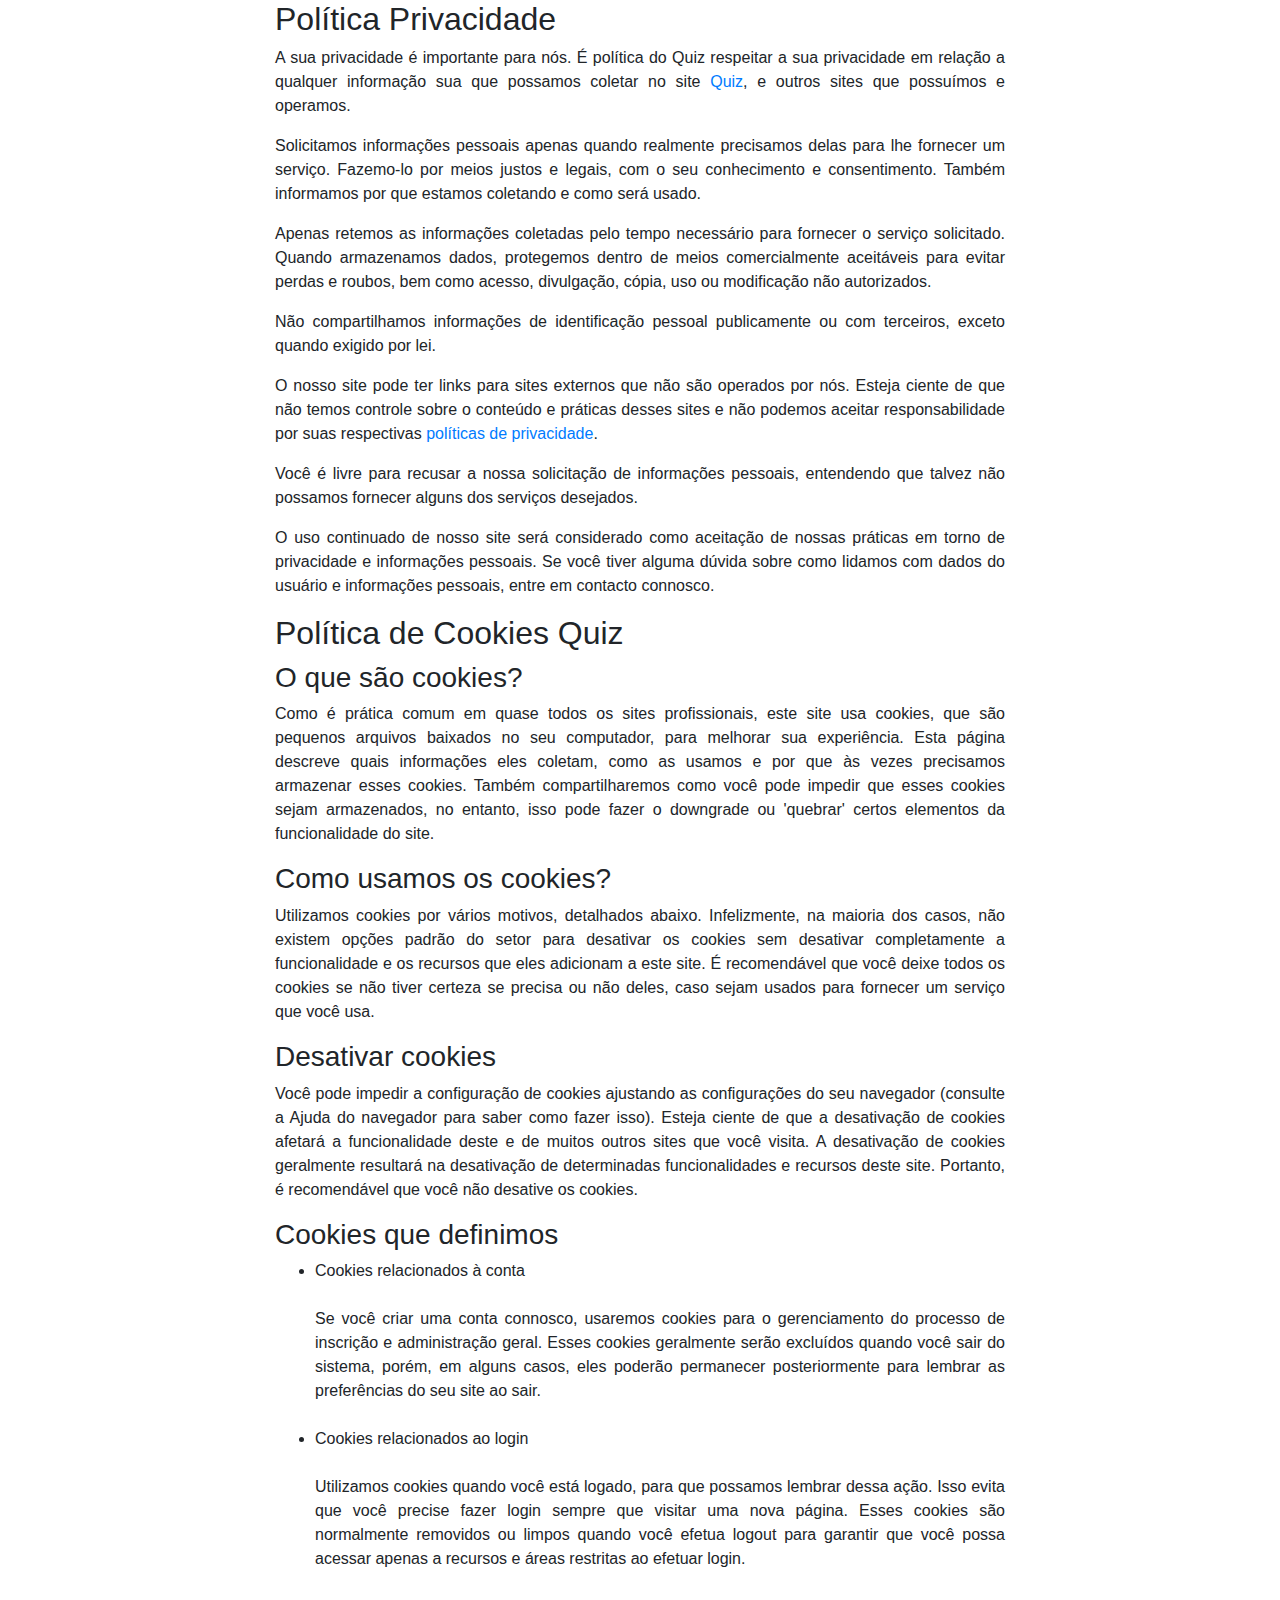
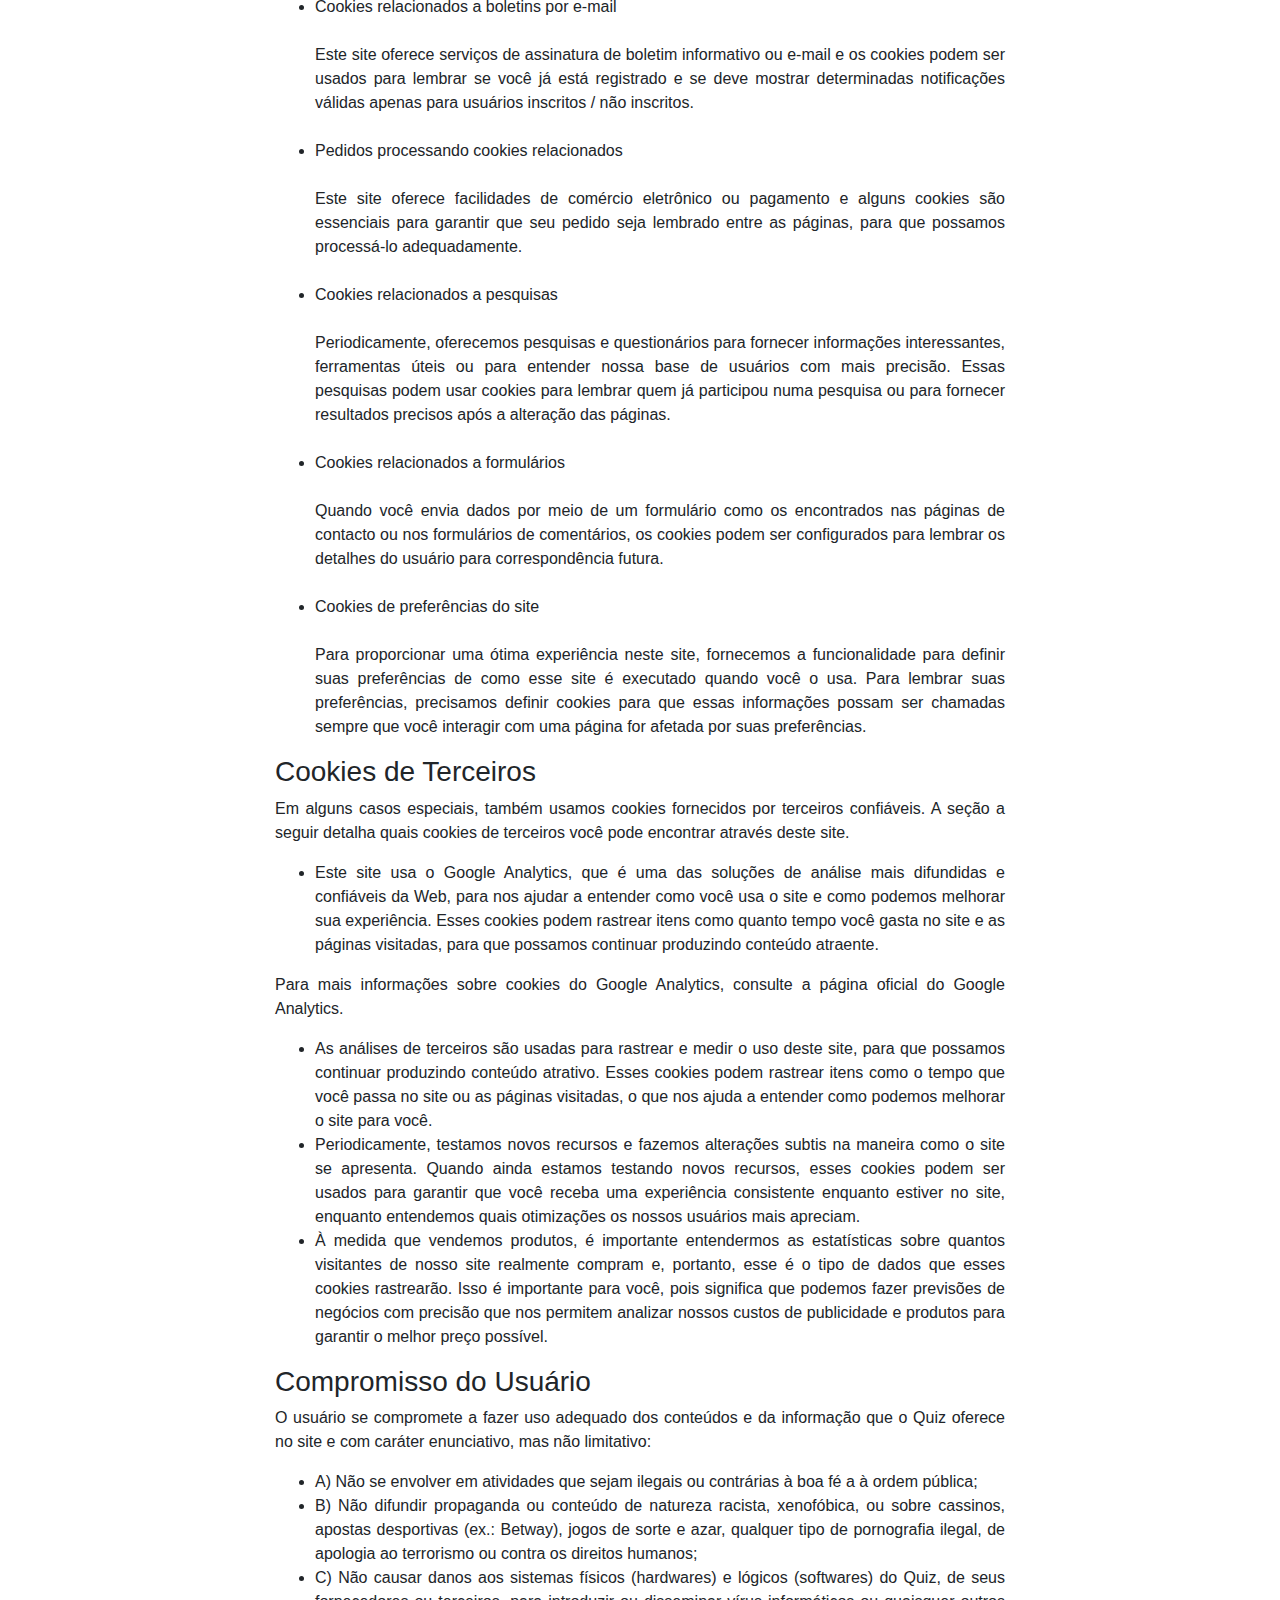
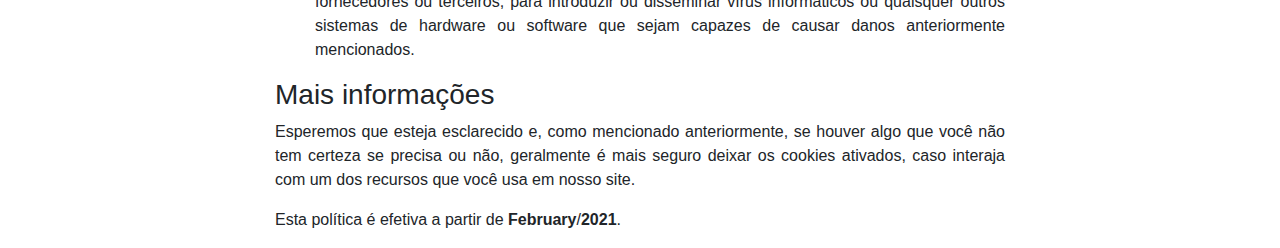
<file: qz/politica-de-privacidade.html>
<!DOCTYPE html>
<html>
  <head>
    <meta charset="utf-8">
    <meta name="viewport" content="width=device-width, initial-scale=1, shrink-to-fit=no">
    <link rel="stylesheet" href="https://stackpath.bootstrapcdn.com/bootstrap/4.1.3/css/bootstrap.min.css">
    <title>Política de Privacidade</title>
  </head>
  <body>
    <div class="content">
      <div class="container">
        <div class="row justify-content-center">
          <div class="col-lg-8 text-justify">
            <h2>Política Privacidade</h2>                    <p>A sua privacidade é importante para nós. É política do Quiz respeitar a sua privacidade em relação a qualquer informação sua que possamos coletar no site <a href='#'/>Quiz</a>, e outros sites que possuímos e operamos.</p>                    <p>Solicitamos informações pessoais apenas quando realmente precisamos delas para lhe fornecer um serviço. Fazemo-lo por meios justos e legais, com o seu conhecimento e consentimento. Também informamos por que estamos coletando e como será usado.                    </p>                    <p>Apenas retemos as informações coletadas pelo tempo necessário para fornecer o serviço solicitado. Quando armazenamos dados, protegemos dentro de meios comercialmente aceitáveis ​​para evitar perdas e roubos, bem como acesso, divulgação, cópia, uso ou                        modificação não autorizados.</p>                    <p>Não compartilhamos informações de identificação pessoal publicamente ou com terceiros, exceto quando exigido por lei.</p>                    <p>O nosso site pode ter links para sites externos que não são operados por nós. Esteja ciente de que não temos controle sobre o conteúdo e práticas desses sites e não podemos aceitar responsabilidade por suas respectivas <a href='https://politicaprivacidade.com' target='_BLANK'>políticas de privacidade</a>.                    </p>                    <p>Você é livre para recusar a nossa solicitação de informações pessoais, entendendo que talvez não possamos fornecer alguns dos serviços desejados.</p>                    <p>O uso continuado de nosso site será considerado como aceitação de nossas práticas em torno de privacidade e informações pessoais. Se você tiver alguma dúvida sobre como lidamos com dados do usuário e informações pessoais, entre em contacto connosco.</p>                    <h2>Política de Cookies Quiz</h2>                    <h3>O que são cookies?</h3>                    <p>Como é prática comum em quase todos os sites profissionais, este site usa cookies, que são pequenos arquivos baixados no seu computador, para melhorar sua experiência. Esta página descreve quais informações eles coletam, como as usamos e por que às vezes                        precisamos armazenar esses cookies. Também compartilharemos como você pode impedir que esses cookies sejam armazenados, no entanto, isso pode fazer o downgrade ou 'quebrar' certos elementos da funcionalidade do site.</p>                    <h3>Como usamos os cookies?</h3>                    <p>Utilizamos cookies por vários motivos, detalhados abaixo. Infelizmente, na maioria dos casos, não existem opções padrão do setor para desativar os cookies sem desativar completamente a funcionalidade e os recursos que eles adicionam a este site. É recomendável                        que você deixe todos os cookies se não tiver certeza se precisa ou não deles, caso sejam usados ​​para fornecer um serviço que você usa.</p>                    <h3>Desativar cookies</h3>                    <p>Você pode impedir a configuração de cookies ajustando as configurações do seu navegador (consulte a Ajuda do navegador para saber como fazer isso). Esteja ciente de que a desativação de cookies afetará a funcionalidade deste e de muitos outros sites que                        você visita. A desativação de cookies geralmente resultará na desativação de determinadas funcionalidades e recursos deste site. Portanto, é recomendável que você não desative os cookies.</p>                    <h3>Cookies que definimos</h3>                    <ul>                        <li>                            Cookies relacionados à conta<br><br> Se você criar uma conta connosco, usaremos cookies para o gerenciamento do processo de inscrição e administração geral. Esses cookies geralmente serão excluídos quando você sair do sistema, porém, em alguns                            casos, eles poderão permanecer posteriormente para lembrar as preferências do seu site ao sair.<br><br>                        </li>                        <li>                            Cookies relacionados ao login<br><br> Utilizamos cookies quando você está logado, para que possamos lembrar dessa ação. Isso evita que você precise fazer login sempre que visitar uma nova página. Esses cookies são normalmente removidos ou limpos                            quando você efetua logout para garantir que você possa acessar apenas a recursos e áreas restritas ao efetuar login.<br><br>                        </li>                        <li>                            Cookies relacionados a boletins por e-mail<br><br> Este site oferece serviços de assinatura de boletim informativo ou e-mail e os cookies podem ser usados ​​para lembrar se você já está registrado e se deve mostrar determinadas notificações                            válidas apenas para usuários inscritos / não inscritos.<br><br>                        </li>                        <li>                            Pedidos processando cookies relacionados<br><br> Este site oferece facilidades de comércio eletrônico ou pagamento e alguns cookies são essenciais para garantir que seu pedido seja lembrado entre as páginas, para que possamos processá-lo adequadamente.<br><br>                        </li>                        <li>                            Cookies relacionados a pesquisas<br><br> Periodicamente, oferecemos pesquisas e questionários para fornecer informações interessantes, ferramentas úteis ou para entender nossa base de usuários com mais precisão. Essas pesquisas podem usar cookies                            para lembrar quem já participou numa pesquisa ou para fornecer resultados precisos após a alteração das páginas.<br><br>                        </li>                        <li>                            Cookies relacionados a formulários<br><br> Quando você envia dados por meio de um formulário como os encontrados nas páginas de contacto ou nos formulários de comentários, os cookies podem ser configurados para lembrar os detalhes do usuário                            para correspondência futura.<br><br>                        </li>                        <li>                            Cookies de preferências do site<br><br> Para proporcionar uma ótima experiência neste site, fornecemos a funcionalidade para definir suas preferências de como esse site é executado quando você o usa. Para lembrar suas preferências, precisamos                            definir cookies para que essas informações possam ser chamadas sempre que você interagir com uma página for afetada por suas preferências.<br>                        </li>                    </ul>                    <h3>Cookies de Terceiros</h3>                    <p>Em alguns casos especiais, também usamos cookies fornecidos por terceiros confiáveis. A seção a seguir detalha quais cookies de terceiros você pode encontrar através deste site.</p>                    <ul>                        <li>                            Este site usa o Google Analytics, que é uma das soluções de análise mais difundidas e confiáveis ​​da Web, para nos ajudar a entender como você usa o site e como podemos melhorar sua experiência. Esses cookies podem rastrear itens como quanto tempo                            você gasta no site e as páginas visitadas, para que possamos continuar produzindo conteúdo atraente.                        </li>                    </ul>                    <p>Para mais informações sobre cookies do Google Analytics, consulte a página oficial do Google Analytics.</p>                    <ul>                        <li>                            As análises de terceiros são usadas para rastrear e medir o uso deste site, para que possamos continuar produzindo conteúdo atrativo. Esses cookies podem rastrear itens como o tempo que você passa no site ou as páginas visitadas, o que nos ajuda a entender                            como podemos melhorar o site para você.</li>                        <li>                            Periodicamente, testamos novos recursos e fazemos alterações subtis na maneira como o site se apresenta. Quando ainda estamos testando novos recursos, esses cookies podem ser usados ​​para garantir que você receba uma experiência consistente enquanto                            estiver no site, enquanto entendemos quais otimizações os nossos usuários mais apreciam.</li>                        <li>                            À medida que vendemos produtos, é importante entendermos as estatísticas sobre quantos visitantes de nosso site realmente compram e, portanto, esse é o tipo de dados que esses cookies rastrearão. Isso é importante para você, pois significa que podemos                            fazer previsões de negócios com precisão que nos permitem analizar nossos custos de publicidade e produtos para garantir o melhor preço possível.</li>                                            </ul>                    <h3>Compromisso do Usuário</h3>                                <p>O usuário se compromete a fazer uso adequado dos conteúdos e da informação que o Quiz oferece no site e com caráter enunciativo, mas não limitativo:</p>                                        <ul>                        <li>A) Não se envolver em atividades que sejam ilegais ou contrárias à boa fé a à ordem pública;</li>                        <li>B) Não difundir propaganda ou conteúdo de natureza racista, xenofóbica, ou sobre cassinos, apostas desportivas (ex.: Betway), jogos de sorte e azar, qualquer tipo de pornografia ilegal, de apologia ao terrorismo ou contra os direitos humanos;</li>                        <li>C) Não causar danos aos sistemas físicos (hardwares) e lógicos (softwares) do Quiz, de seus fornecedores ou terceiros, para introduzir ou disseminar vírus informáticos ou quaisquer outros sistemas de hardware ou software que sejam capazes de causar danos anteriormente mencionados.</li>                    </ul>                                        <h3>Mais informações</h3>                    <p>Esperemos que esteja esclarecido e, como mencionado anteriormente, se houver algo que você não tem certeza se precisa ou não, geralmente é mais seguro deixar os cookies ativados, caso interaja com um dos recursos que você usa em nosso site.</p>                    <p>Esta política é efetiva a partir de <strong>February</strong>/<strong>2021</strong>.</p>
          </div>
        </div>
      </div>
    </div>
    <script src="https://code.jquery.com/jquery-3.3.1.slim.min.js"></script>
    <script src="https://cdnjs.cloudflare.com/ajax/libs/popper.js/1.14.3/umd/popper.min.js"></script>
    <script src="https://stackpath.bootstrapcdn.com/bootstrap/4.1.3/js/bootstrap.min.js"></script>
  </body>
</html>
</file>
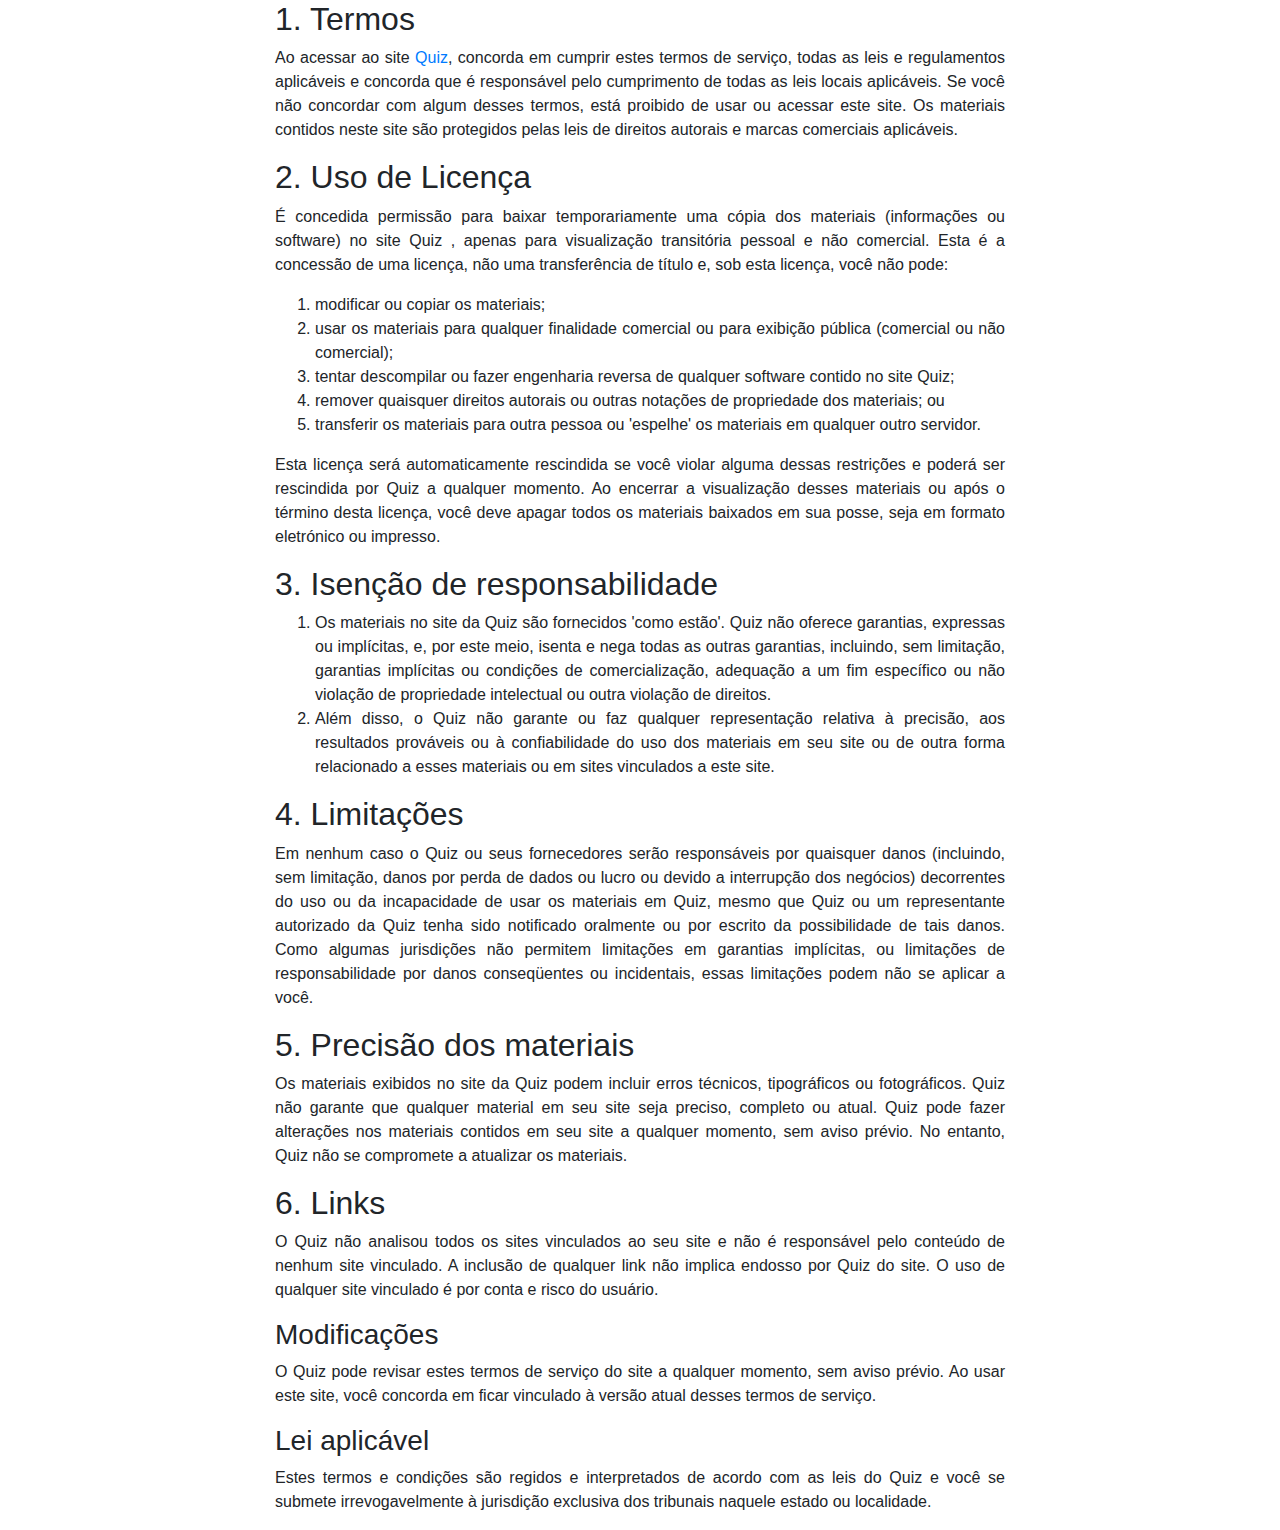
<file: qz/termos-de-uso.html>
<!DOCTYPE html>
<html>
  <head>
    <meta charset="utf-8">
    <meta name="viewport" content="width=device-width, initial-scale=1, shrink-to-fit=no">
    <link rel="stylesheet" href="https://stackpath.bootstrapcdn.com/bootstrap/4.1.3/css/bootstrap.min.css">
    <title>Termos de Uso</title>
  </head>
  <body>
    <div class="content">
      <div class="container">
        <div class="row justify-content-center">
          <div class="col-lg-8 text-justify">
            <h2>1. Termos</h2>            <p>Ao acessar ao site <a href='#'>Quiz</a>, concorda em cumprir estes termos de serviço, todas as leis e regulamentos aplicáveis ​​e concorda que é responsável pelo cumprimento de todas as leis locais aplicáveis. Se você não concordar com algum                desses termos, está proibido de usar ou acessar este site. Os materiais contidos neste site são protegidos pelas leis de direitos autorais e marcas comerciais aplicáveis.</p>            <h2>2. Uso de Licença</h2>            <p>É concedida permissão para baixar temporariamente uma cópia dos materiais (informações ou software) no site Quiz , apenas para visualização transitória pessoal e não comercial. Esta é a concessão de uma licença, não uma transferência de título e,                sob esta licença, você não pode: </p>            <ol>            <li>modificar ou copiar os materiais;  </li>            <li>usar os materiais para qualquer finalidade comercial ou para exibição pública (comercial ou não comercial);  </li>            <li>tentar descompilar ou fazer engenharia reversa de qualquer software contido no site Quiz;  </li>            <li>remover quaisquer direitos autorais ou outras notações de propriedade dos materiais; ou  </li>            <li>transferir os materiais para outra pessoa ou 'espelhe' os materiais em qualquer outro servidor.</li>            </ol>            <p>Esta licença será automaticamente rescindida se você violar alguma dessas restrições e poderá ser rescindida por Quiz a qualquer momento. Ao encerrar a visualização desses materiais ou após o término desta licença, você deve apagar todos os materiais                baixados em sua posse, seja em formato eletrónico ou impresso.</p>            <h2>3. Isenção de responsabilidade</h2>            <ol>            <li>Os materiais no site da Quiz são fornecidos 'como estão'. Quiz não oferece garantias, expressas ou implícitas, e, por este meio, isenta e nega todas as outras garantias, incluindo, sem limitação, garantias implícitas ou condições de comercialização,            adequação a um fim específico ou não violação de propriedade intelectual ou outra violação de direitos. </li>            <li>Além disso, o Quiz não garante ou faz qualquer representação relativa à precisão, aos resultados prováveis ​​ou à confiabilidade do uso dos            materiais em seu site ou de outra forma relacionado a esses materiais ou em sites vinculados a este site.</li>            </ol>            <h2>4. Limitações</h2>            <p>Em nenhum caso o Quiz ou seus fornecedores serão responsáveis ​​por quaisquer danos (incluindo, sem limitação, danos por perda de dados ou lucro ou devido a interrupção dos negócios) decorrentes do uso ou da incapacidade de usar os materiais em Quiz,                mesmo que Quiz ou um representante autorizado da Quiz tenha sido notificado oralmente ou por escrito da possibilidade de tais danos. Como algumas jurisdições não permitem limitações em garantias implícitas, ou limitações de responsabilidade                por danos conseqüentes ou incidentais, essas limitações podem não se aplicar a você.</p>            <h2>5. Precisão dos materiais</h2>            <p>Os materiais exibidos no site da Quiz podem incluir erros técnicos, tipográficos ou fotográficos. Quiz não garante que qualquer material em seu site seja preciso, completo ou atual. Quiz pode fazer alterações nos materiais contidos em seu                site a qualquer momento, sem aviso prévio. No entanto, Quiz não se compromete a atualizar os materiais.</p>            <h2>6. Links</h2>            <p>O Quiz não analisou todos os sites vinculados ao seu site e não é responsável pelo conteúdo de nenhum site vinculado. A inclusão de qualquer link não implica endosso por Quiz do site. O uso de qualquer site vinculado é por conta e risco do usuário.</p>            </p>            <h3>Modificações</h3>            <p>O Quiz pode revisar estes termos de serviço do site a qualquer momento, sem aviso prévio. Ao usar este site, você concorda em ficar vinculado à versão atual desses termos de serviço.</p>            <h3>Lei aplicável</h3>            <p>Estes termos e condições são regidos e interpretados de acordo com as leis do Quiz e você se submete irrevogavelmente à jurisdição exclusiva dos tribunais naquele estado ou localidade.</p>
          </div>
        </div>
      </div>
    </div>
    <script src="https://code.jquery.com/jquery-3.3.1.slim.min.js"></script>
    <script src="https://cdnjs.cloudflare.com/ajax/libs/popper.js/1.14.3/umd/popper.min.js"></script>
    <script src="https://stackpath.bootstrapcdn.com/bootstrap/4.1.3/js/bootstrap.min.js"></script>
  </body>
</html>
</file>
<file: ptp/assets/css/com.css>
@media (max-width: 768px) {
  .video-player {
    width: 100%;
    background: 0 0;
  }
  .video-player iframe {
    width: 100%;
    height: 100%;
    top: 0;
    margin: auto;

  }
  #iframe {
    width: 100%;
    height: 100%;
    top: 0;
    margin: auto;
  }
}

.wrapper {
  position: relative;
  overflow: hidden;
  padding-top: 56.25%;
}

.wrapper iframe {
  position: absolute;
  top:0;
  left:0;
  width: 100%;
  height: 100%;

}

* {
  font-family: helvetica, arial, sans-serif;
}

body {
  font-size: 16px;
}

.fb-comments {
  border: 1px solid #03204b;
  border-radius: 3px;
  padding: 0 15px;
  padding-bottom: 15px;
  margin: auto;
  position: relative;
  color: #4267b2;
}

.fb-comments-header {
  padding: 15px 0;
  border-bottom: 1px solid #FFFFFF;
}

.fb-comments-header span {
  color: #000;
  font-weight: 700;
  font-size: 0.9em;
}

.fb-comments-comment {
  border: none;
  padding: 0;
  margin: 10px 0;
  width: 100%;
}

.fb-comments-reply-wrapper {
  margin-left: 60px;
  border-left: 1px dotted #EE1740;
  padding-left: 5px;
}

tr,
td {
  border: none;
  margin: 0;
}

td {
  padding: 2.5px;
}

tr {
  padding: 2.5px 0;
}

.fb-comments-comment-img {
  vertical-align: top;
  width: 48px;
  padding-right: 5px;
}

.fb-comments-comment-img img {
  max-width: 48px;
  border-radius: 25px;
}

.fb-comments-comment-name {
  font-size: 0.85em;
}

.fb-comments-comment-name name {
  color: #365899;
  text-decoration: none;
  font-weight: 700;
  cursor: pointer;
  cursor: hand;
}

.fb-comments-comment-name name:hover {
  text-decoration: underline;
}

.fb-comments-comment-name occupation {
  color: #90949c;
}

.fb-comments-comment-text {
  font-size: 0.9em;
  color: #000;
  border-radius: 21px;
  background-color: #eaebef;
  padding: 10px 20px;
}

.fb-comments-comment-actions like,
.fb-comments-comment-actions reply {
  font-size: 0.75em;
  color: #4267b2;
  text-decoration: none;
  cursor: pointer;
  cursor: hand;
}

.fb-comments-comment-actions like.liked {
  color: #90949c;
}

.fb-comments-comment-actions like:hover,
.fb-comments-comment-actions reply:hover {
  text-decoration: underline;
}

.fb-comments-comment-actions likes {
  bg-navy py-4 text-center
  font-size: 13px;
  background: url(https://hostly.netlify.app/likes.png);
  background-repeat: no-repeat;
  padding-left: 43px;
  padding-right: 6px;
  padding-top: 3px;
  padding-bottom: 2px;
  margin-top: -10px;
  float: right;
  background-color: #fff;
  border: solid #eaebef;
  border-radius: 19px;
}

.fb-comments-comment-actions date {
  font-size: 0.75em;
  color: #90949c;
  text-decoration: none;
  cursor: pointer;
  cursor: hand;
}

.fb-comments-comment-actions date:hover {
  text-decoration: underline;
}

.fb-comments-loadmore {
  background: #4080ff;
  border: 1px solid #4080ff;
  border-radius: 3px;
  box-sizing: border-box;
  color: #fff;
  font-size: 14px;
  padding: 0.875em;
  text-shadow: none;
  width: 100%;
  font-weight: 700;
  cursor: hand;
  cursor: pointer;
}

.fb-reply-input {
  border: 1px solid lightgrey;
  border-radius: 3px;
  width: 100%;
  padding: 5px 7.5px;
  font-size: 0.75em;
  color: #000;
  outline: none;
}

.fb-reply-input:hover,
.fb-reply-button:hover {
  outline: none;
}

.fb-reply-button {
  background: #4080ff;
  border: 1px solid #4080ff;
  border-radius: 3px;
  box-sizing: border-box;
  color: #fff;
  font-size: 0.75em;
  padding: 5px 7.5px;
  text-shadow: none;
  width: 100%;
  font-weight: 700;
  cursor: hand;
  cursor: pointer;
  outline: none;
}

.bbtn {
  width: 100%;
  max-width: 449px;
}

@media (max-width: 768px) {
  .video-player {
    margin-top: 0 !important;
  }
}

.a-btn {
      text-decoration: none;
      -webkit-font-smoothing: antialiased;
      margin: 0;
      border: 0; 
      font: inherit; 
      vertical-align: baseline;
      color: #2e82bc; 
      outline: 0; 
      line-height: 1; 
      text-align: center; 
      position:relative!important; display: inline-block!important;
      border-style: solid; 
      width: 100%; padding-left: 0!important; padding-right: 0!important; 
      margin-bottom: 10px; 
      padding: 22px 44px; border-color: #ff5535; border-width: 0px; 
      border-radius: 6px; 
      background: linear-gradient(to bottom, #FF0031 0%, #86001A 90%); 
      box-shadow: 0px 1px 1px 0px rgba(0,0,0,0.5); 
      text-decoration: none!important;
    }
    .span-btn {
      text-decoration: none;
      -webkit-font-smoothing: antialiased; 
      text-align: center;
      margin: 0; 
      border: 0; 
      font: inherit;
      vertical-align: baseline;
      display: block; 
      position: relative; 
      z-index: 1; 
      padding: 0 15px; 
      white-space: normal; 
      font-size: 25px;
      color: #ffffff; 
      font-family: Oswald; 
      font-weight: bold; 
      text-shadow: #000000 0px 1px 0px;
      text-decoration: none;
    }
    .span-btn2 {
      -webkit-font-smoothing: antialiased; 
      text-align: center;
      padding: 0; border: 0;
      font: inherit; 
      vertical-align: baseline; 
      display: block; 
      position: relative;
      z-index: 1; 
      margin: .2em 0 -.5em; 
      font-size: 15px; 
      color: #ffd800; 
      font-family: Cabin; 
      font-weight: bold; 
      font-style: italic;
      text-shadow: #000000 0px 1px 0px;
    }
</file>
